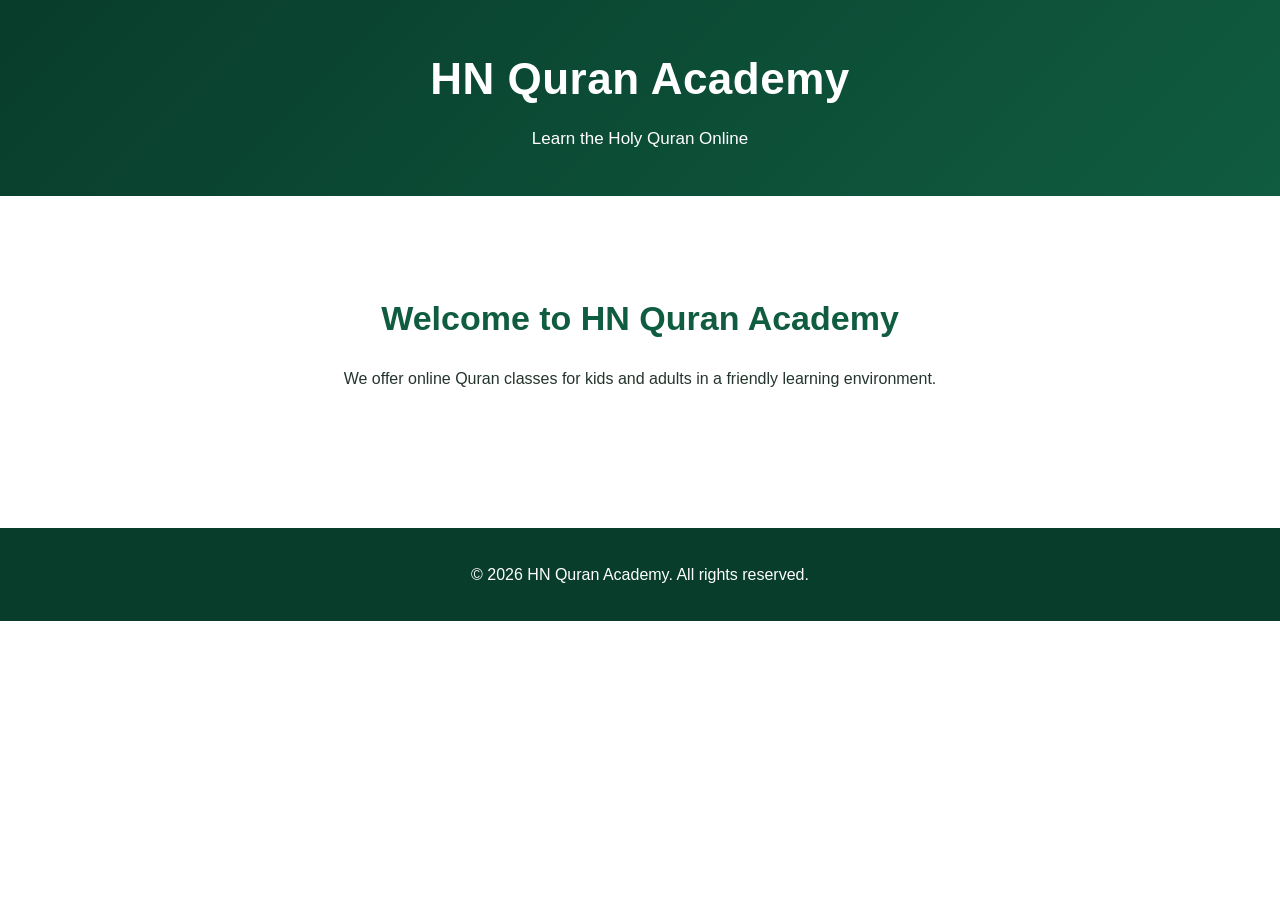
<file: Index.html>
<!DOCTYPE html><html lang="en">
<head>
    <meta charset="UTF-8">
    <meta name="viewport" content="width=device-width, initial-scale=1.0"><title>HN Quran Academy | Online Quran Classes</title>

<meta name="description" content="Learn the Holy Quran online with HN Quran Academy. Online Quran classes for kids and adults.">

<link rel="stylesheet" href="css/style.css">

</head>
<body><header>
    <h1>HN Quran Academy</h1>
    <p>Learn the Holy Quran Online</p>
</header>

<main>
    <section>
        <h2>Welcome to HN Quran Academy</h2>
        <p>
            We offer online Quran classes for kids and adults
            in a friendly learning environment.
        </p>
    </section>
</main>

<footer>
    <p>&copy; 2026 HN Quran Academy. All rights reserved.</p>
</footer>

</body>
</html>
</file>
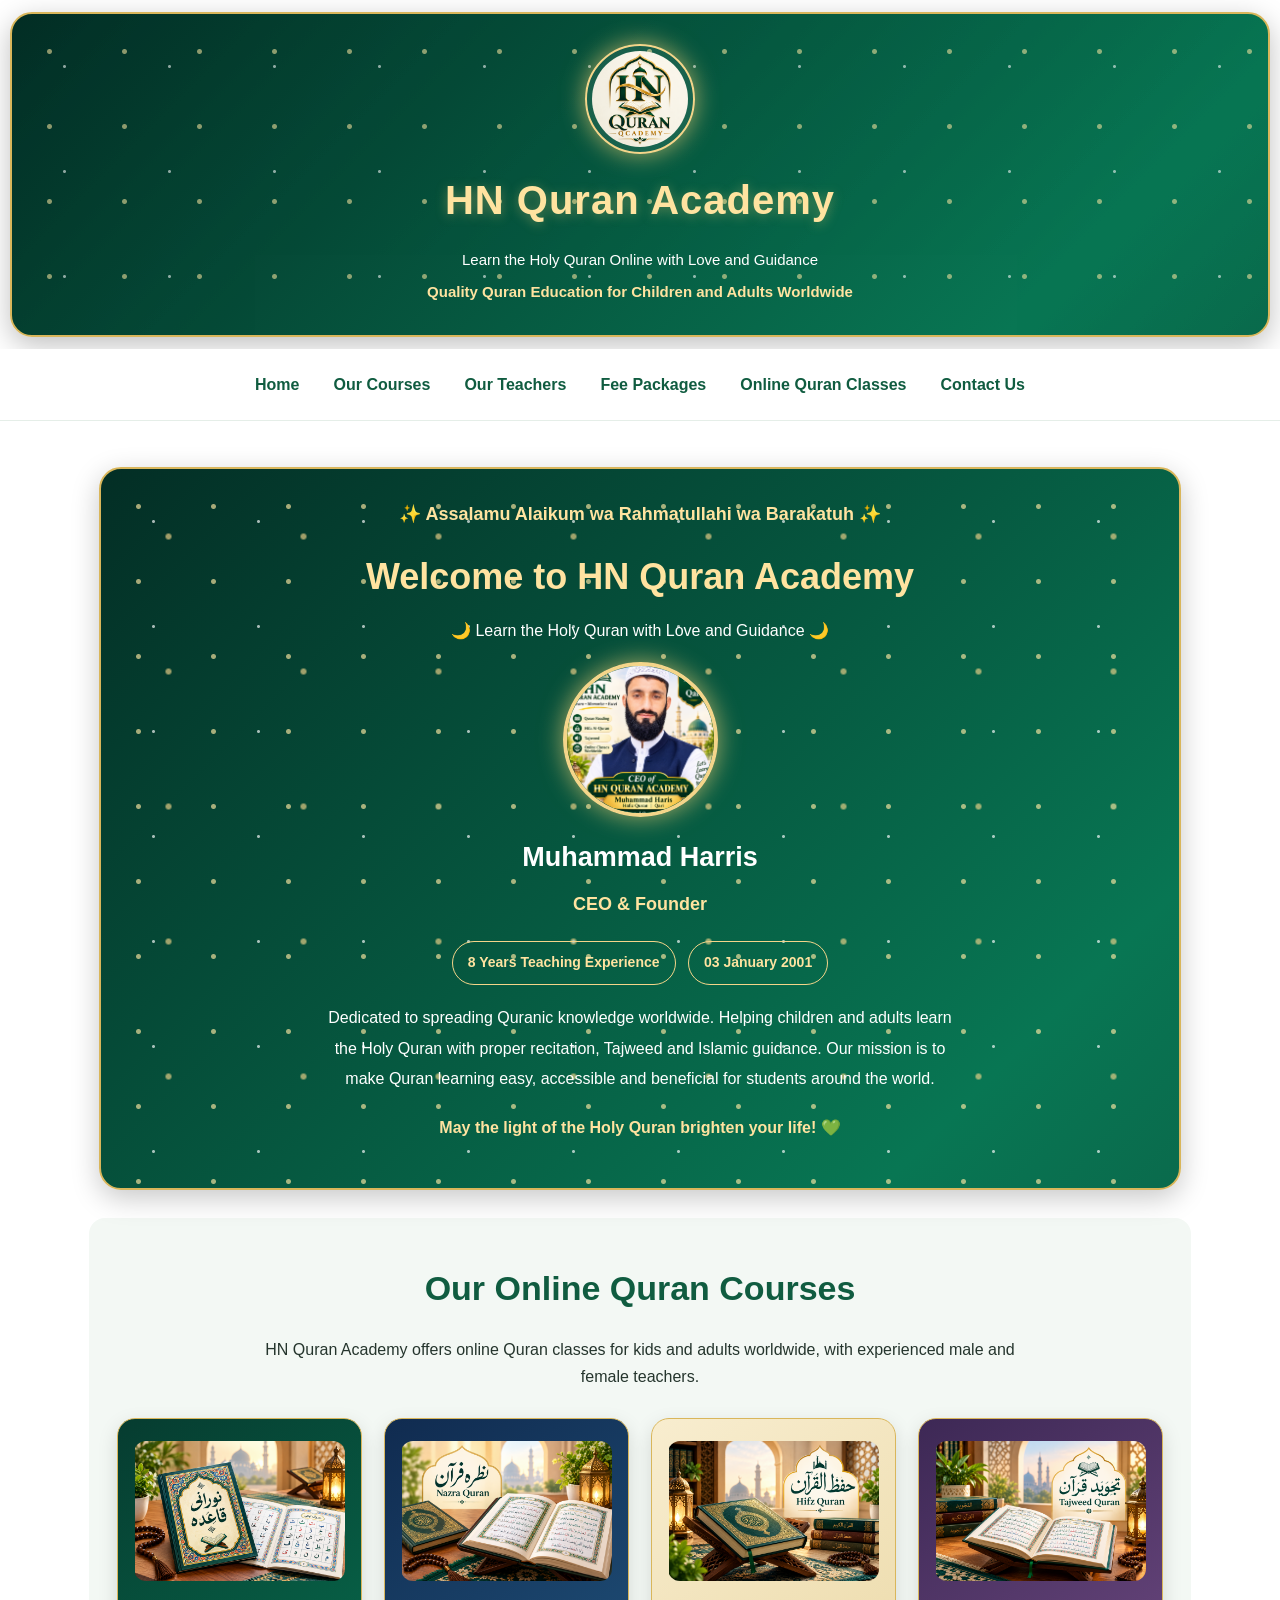
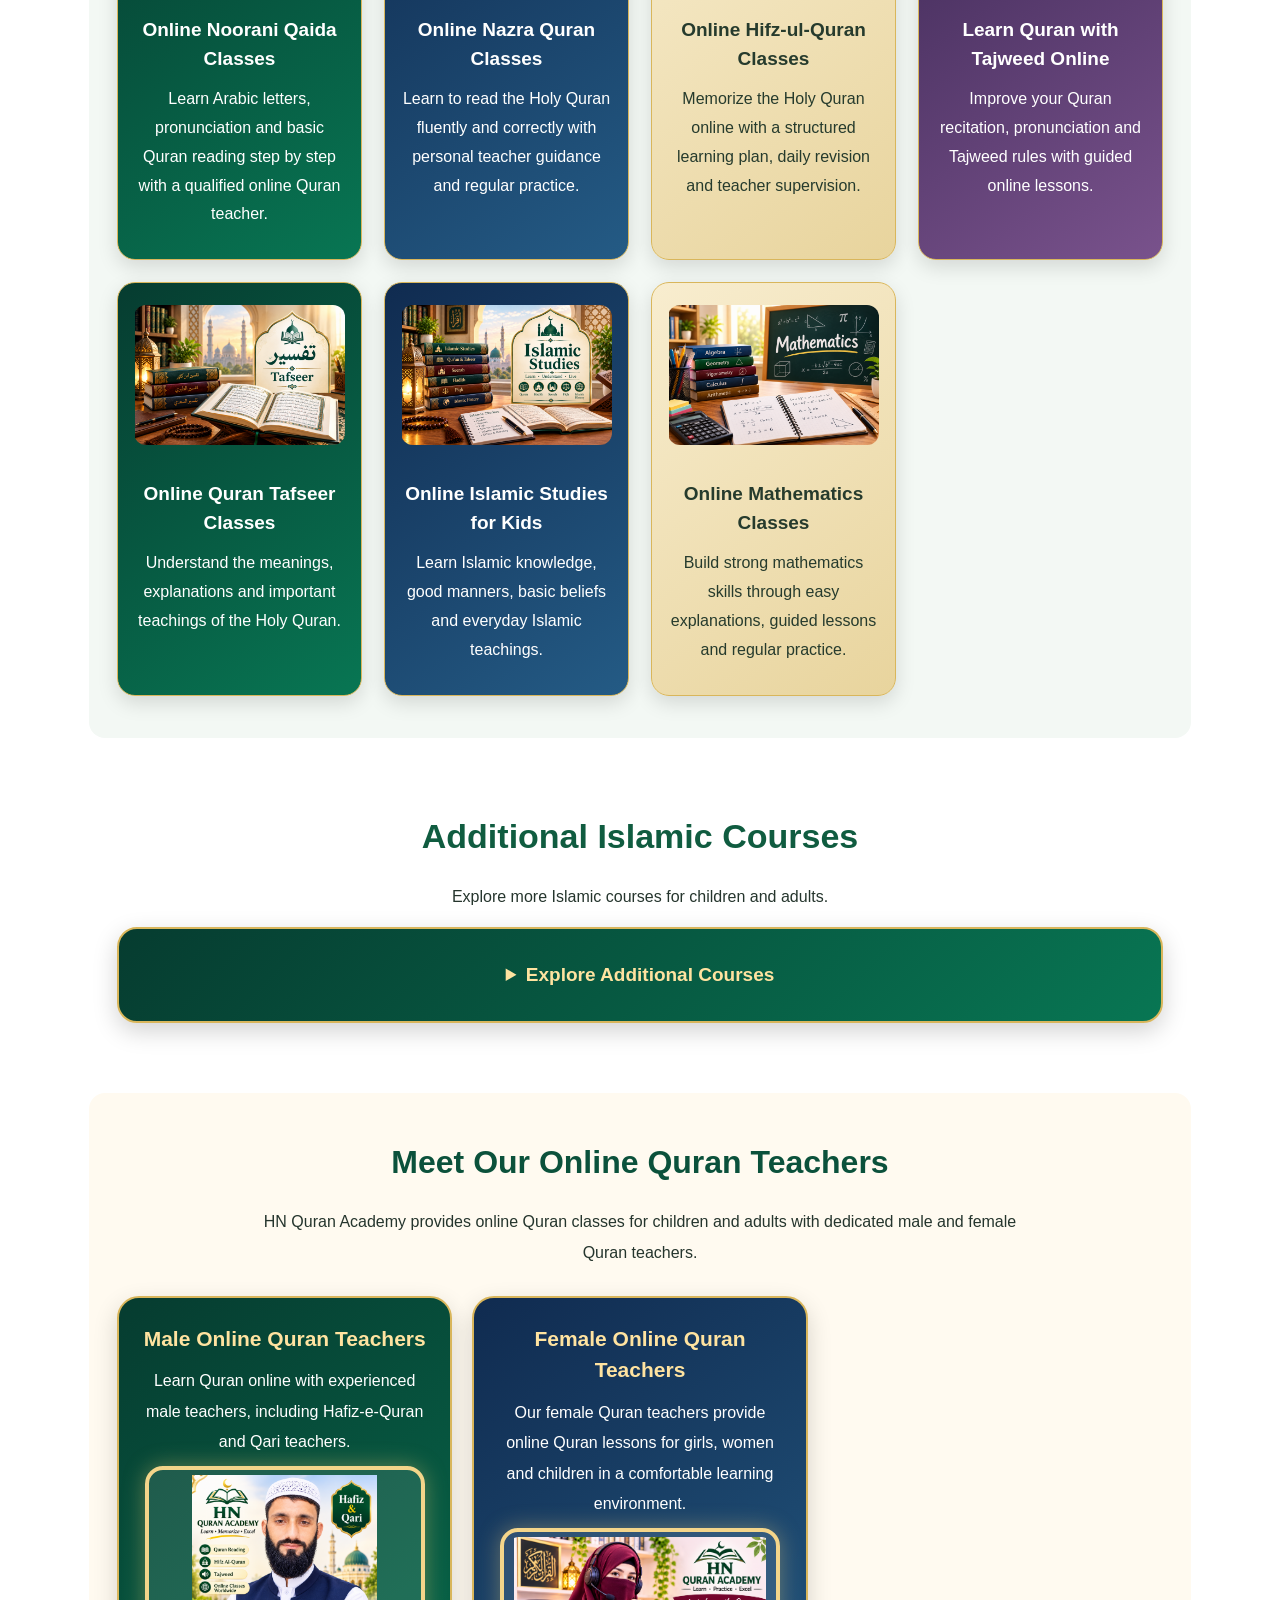
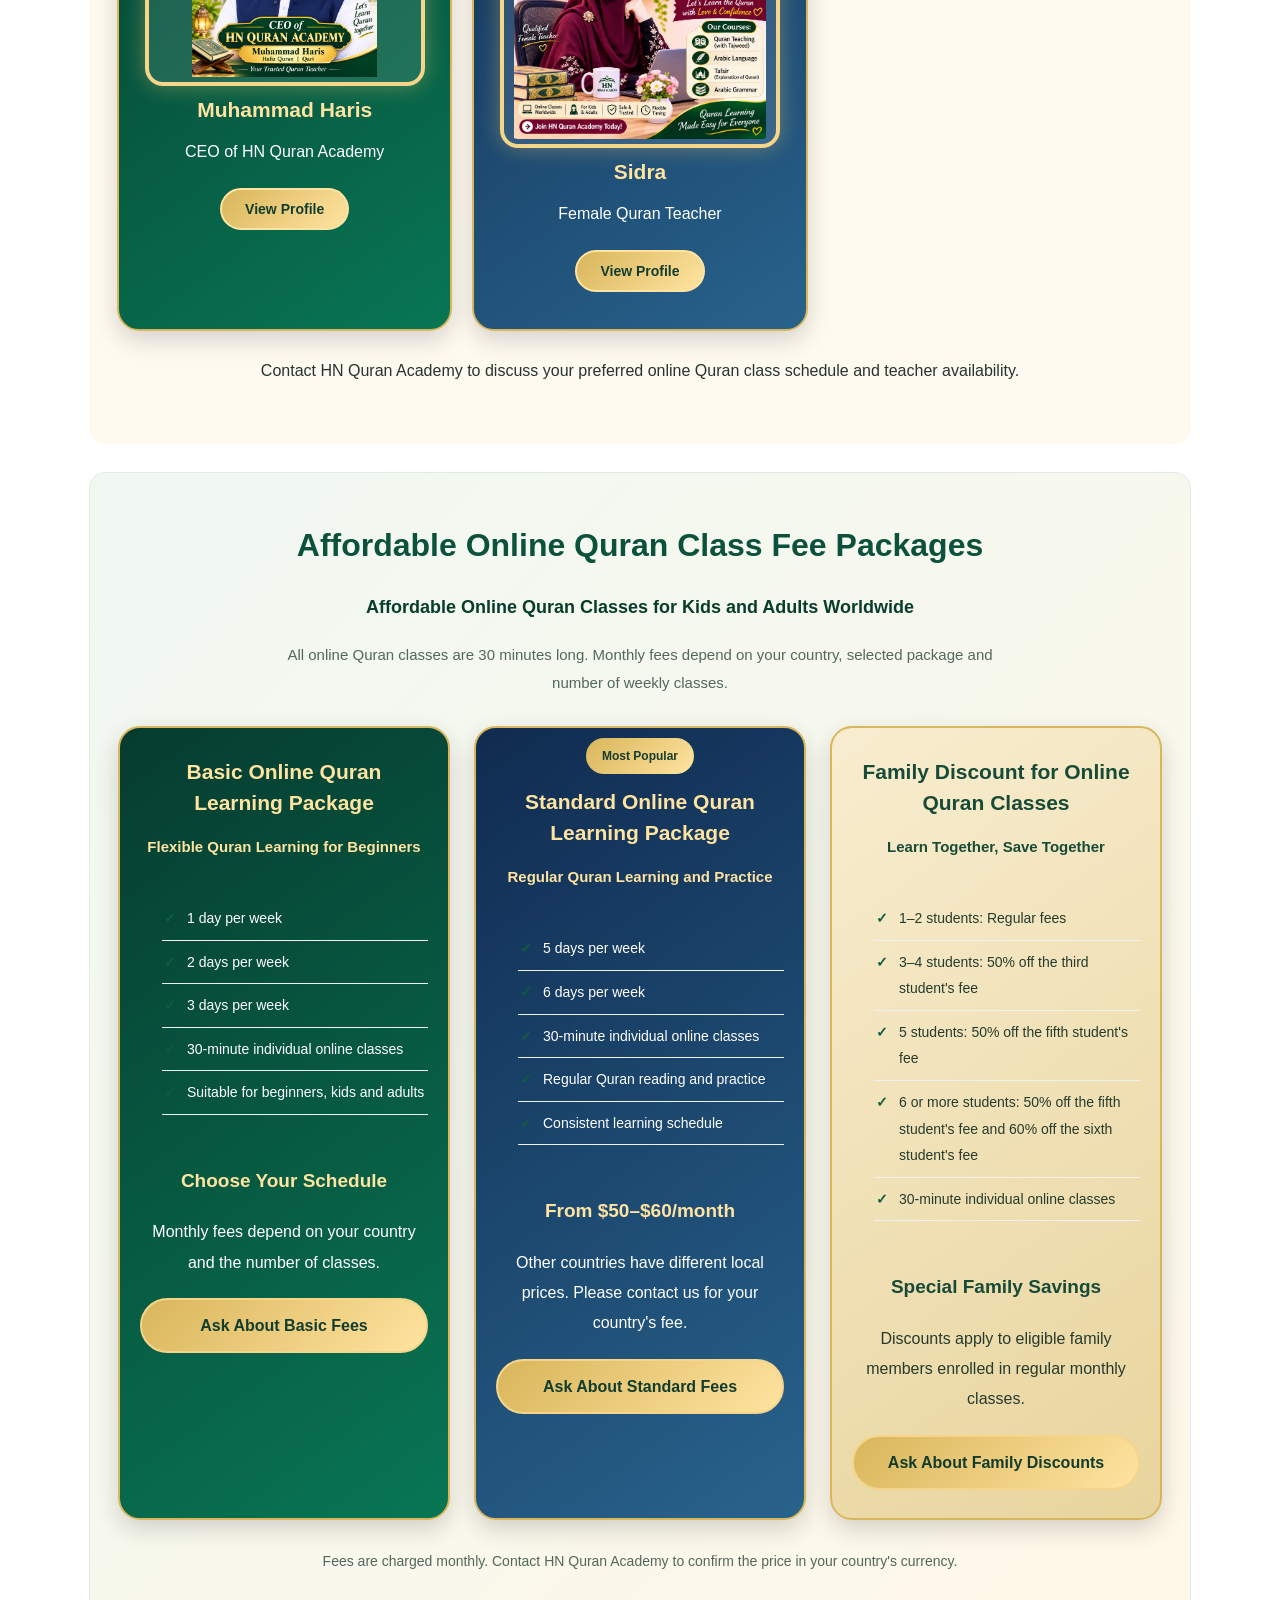
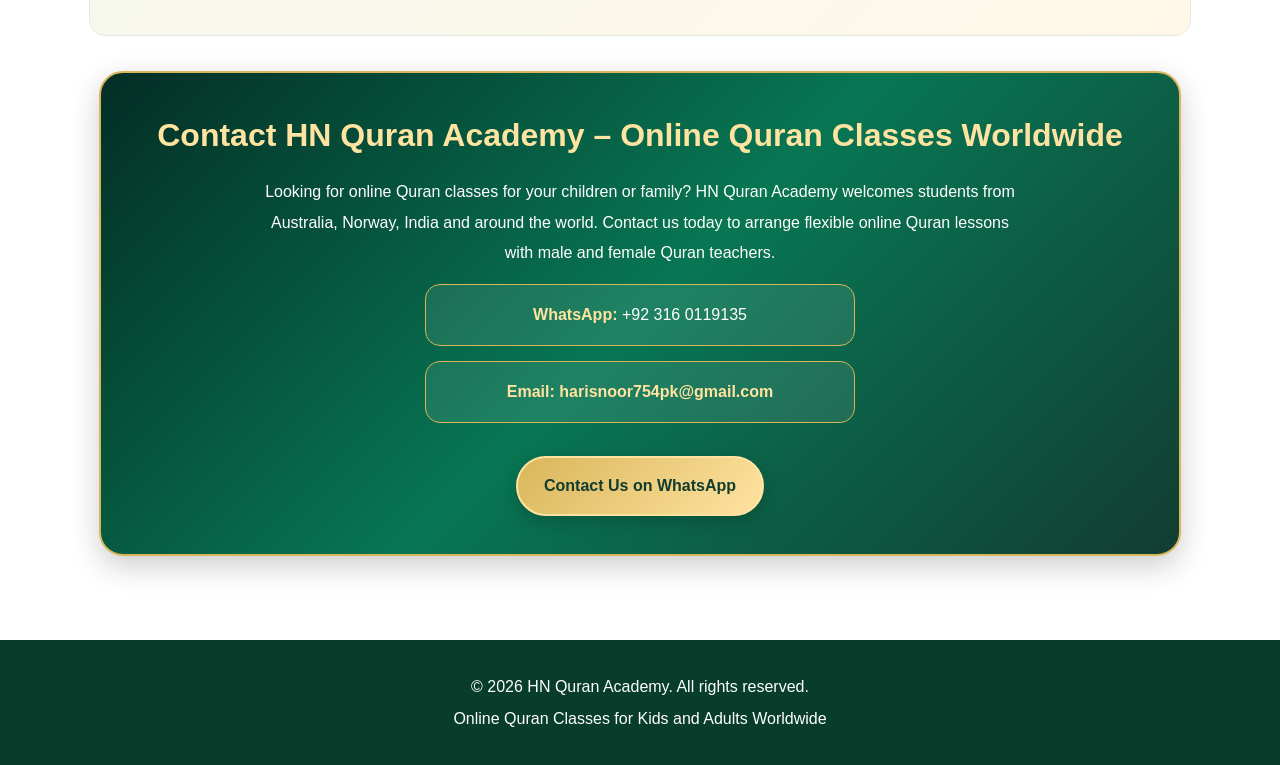
<file: index.html>
<!DOCTYPE html>
<html lang="en">
<head>
    <meta charset="UTF-8">
    <meta name="viewport" content="width=device-width, initial-scale=1.0">

    <title>HN Quran Academy | Online Quran Classes for Kids & Adults</title>

    <meta name="description" content="Learn Quran online with HN Quran Academy. Online Quran classes for kids and adults, including Noorani Qaida, Nazra Quran, Hifz, Tajweed and Islamic Studies. Male and female teachers available worldwide.">

    <meta name="google-site-verification" content="_OnrtNp1QxSju79CUNiL0EZY0joFJqLr0tS63v_QepE" />

    <meta name="theme-color" content="#105c40">
    <meta name="robots" content="index, follow">

    <link rel="canonical" href="https://harisnoor754.github.io/hn-quran-academy/">

    <meta property="og:type" content="website">
    <meta property="og:title" content="HN Quran Academy | Online Quran Classes">
    <meta property="og:description" content="Learn the Holy Quran online with male and female teachers. Classes for children and adults worldwide.">
    <meta property="og:url" content="https://harisnoor754.github.io/hn-quran-academy/">

    <link rel="stylesheet" href="css/style.css">

    <script type="application/ld+json">
    {
      "@context": "https://schema.org",
      "@type": "EducationalOrganization",
      "name": "HN Quran Academy",
      "url": "https://harisnoor754.github.io/hn-quran-academy/",
      "description": "HN Quran Academy provides online Quran classes for kids and adults worldwide, including Noorani Qaida, Quran reading, Hifz, Tajweed and Islamic Studies.",
      "email": "harisnoor754pk@gmail.com",
      "telephone": "+923160119135",
      "areaServed": "Worldwide",
      "availableLanguage": ["English", "Urdu", "Arabic"],
      "contactPoint": {
        "@type": "ContactPoint",
        "telephone": "+923160119135",
        "email": "harisnoor754pk@gmail.com",
        "contactType": "customer service",
        "availableLanguage": ["English", "Urdu", "Arabic"]
      }
    }
    </script>

    <!-- CEO Welcome Banner Styling -->
    <style>
    #hn-ceo-welcome {
        position: relative;
        isolation: isolate;
        overflow: hidden;
        margin: 22px 10px;
        padding: 30px 18px;
        text-align: center;
        color: #fff;
        background: linear-gradient(135deg, #032e25, #087653, #123d32, #064b38);
        background-size: 250% 250%;
        border: 2px solid #d9b65b;
        border-radius: 22px;
        box-shadow: 0 8px 28px rgba(0,0,0,.22);
        animation: hnWelcomeOpen 1.8s ease-out both,
                   hnBackgroundGlow 9s ease infinite;
    }

    @keyframes hnWelcomeOpen {
        from {
            opacity: 0;
            transform: translateY(35px) scale(.97);
        }
        to {
            opacity: 1;
            transform: translateY(0) scale(1);
        }
    }

    @keyframes hnBackgroundGlow {
        0%, 100% { background-position: 0% 50%; }
        50% { background-position: 100% 50%; }
    }

    #hn-ceo-welcome .hn-stars {
        position: absolute;
        inset: 0;
        z-index: -1;
        pointer-events: none;
        background-image:
            radial-gradient(circle, #ffe9a3 2px, transparent 3px),
            radial-gradient(circle, #fff 1px, transparent 2px),
            radial-gradient(circle, #f4d58a 2px, transparent 4px);
        background-size: 75px 75px, 105px 105px, 135px 135px;
        animation: hnSparkle 5s linear infinite;
        opacity: .65;
    }

    @keyframes hnSparkle {
        from { background-position: 0 0, 20px 30px, 50px 10px; }
        to { background-position: 75px 75px, 125px 135px, 185px 145px; }
    }

    #hn-ceo-welcome .hn-content {
        position: relative;
        z-index: 1;
    }

    #hn-ceo-welcome .hn-welcome-title {
        color: #ffe3a0;
        font-size: clamp(24px, 5vw, 36px);
        margin: 10px 0;
    }

    #hn-ceo-welcome .hn-greeting {
        color: #ffe3a0;
        font-size: 18px;
        font-weight: bold;
    }

    #hn-ceo-welcome .hn-ceo-photo {
        display: block;
        width: 155px;
        height: 155px;
        max-width: 65%;
        object-fit: cover;
        border-radius: 50%;
        border: 4px solid #f4d58a;
        box-shadow: 0 0 25px rgba(255,215,120,.65);
        margin: 18px auto;
        animation: hnPhotoGlow 3s ease-in-out infinite;
    }

    @keyframes hnPhotoGlow {
        0%, 100% { box-shadow: 0 0 15px rgba(255,215,120,.45); }
        50% { box-shadow: 0 0 32px rgba(255,215,120,.9); }
    }

    #hn-ceo-welcome .hn-ceo-name {
        color: #fff;
        font-size: 27px;
        margin: 8px 0;
    }

    #hn-ceo-welcome .hn-ceo-text {
        line-height: 1.9;
        max-width: 650px;
        margin: 12px auto;
        font-size: 16px;
    }

    #hn-ceo-welcome .hn-ceo-badge {
        display: inline-block;
        padding: 9px 15px;
        margin: 6px 4px;
        border: 1px solid #f4d58a;
        border-radius: 30px;
        color: #ffe3a0;
        font-weight: bold;
        font-size: 14px;
    }

    #hn-ceo-welcome .hn-ceo-closing {
        color: #ffe3a0;
        font-weight: bold;
        margin-top: 20px;
    }

    @media (max-width: 600px) {
        #hn-ceo-welcome {
            margin: 15px 8px;
            padding: 24px 13px;
        }

        #hn-ceo-welcome .hn-ceo-photo {
            width: 135px;
            height: 135px;
        }

        #hn-ceo-welcome .hn-ceo-text {
            font-size: 15px;
        }
    }

    @media (prefers-reduced-motion: reduce) {
        #hn-ceo-welcome,
        #hn-ceo-welcome .hn-stars,
        #hn-ceo-welcome .hn-ceo-photo {
            animation: none;
        }
    }
    </style>
</head>

<body>


<header class="main-header">

    <img src="logo/file_0000000088688211a267f4bf818e15f0.png"
         alt="HN Quran Academy Logo"
         class="academy-logo">

    <h1>HN Quran Academy</h1>

    <p>Learn the Holy Quran Online with Love and Guidance</p>

    <p class="header-tagline">
        Quality Quran Education for Children and Adults Worldwide
    </p>

</header>


<nav class="navbar">
    <a href="#home">Home</a>
    <a href="#courses">Our Courses</a>
    <a href="#teachers">Our Teachers</a>
    <a href="#fees">Fee Packages</a>
    <a href="online-quran-classes.html">Online Quran Classes</a>
    <a href="#contact">Contact Us</a>
</nav>

<main>

    <!-- NEW CEO WELCOME BANNER -->
    <section id="hn-ceo-welcome">
        <div class="hn-stars"></div>

        <div class="hn-content">

            <p class="hn-greeting">
                ✨ Assalamu Alaikum wa Rahmatullahi wa Barakatuh ✨
            </p>

            <h2 class="hn-welcome-title">
                Welcome to HN Quran Academy
            </h2>

            <p>
                🌙 Learn the Holy Quran with Love and Guidance 🌙
            </p>

            <img
                class="hn-ceo-photo"
                src="https://harisnoor754.github.io/hn-quran-academy/teacher/file_0000000028e0821188f1ac731dc628ce.png"
                alt="Muhammad Harris, CEO and Founder of HN Quran Academy">

            <h2 class="hn-ceo-name">Muhammad Harris</h2>

            <p class="hn-greeting">CEO &amp; Founder</p>

            <div class="hn-ceo-badge">
                8 Years Teaching Experience
            </div>

            <div class="hn-ceo-badge">
                03 January 2001
            </div>

            <p class="hn-ceo-text">
                Dedicated to spreading Quranic knowledge worldwide.
                Helping children and adults learn the Holy Quran
                with proper recitation, Tajweed and Islamic guidance.
                Our mission is to make Quran learning easy,
                accessible and beneficial for students around the world.
            </p>

            <p class="hn-ceo-closing">
                May the light of the Holy Quran brighten your life! 💚
            </p>

        </div>
    </section>

    <section id="courses">

        <h2>Our Online Quran Courses</h2>

        <p>
            HN Quran Academy offers online Quran classes for kids and adults worldwide,
            with experienced male and female teachers.
        </p>

        <div class="cards">

            <article class="card">
                <img src="courses/file_0000000003a48211a4d5b32f9d7948c9.png"
                     alt="Online Noorani Qaida classes for kids and beginners"
                     loading="lazy"
                     style="width: 100%; max-width: 240px; height: 140px; object-fit: contain; margin-bottom: 15px;">
                <h3>Online Noorani Qaida Classes</h3>
                <p>Learn Arabic letters, pronunciation and basic Quran reading step by step with a qualified online Quran teacher.</p>
            </article>

            <article class="card">
                <img src="courses/file_00000000b56c8211acd3c8a74585ad43.png"
                     alt="Online Nazra Quran reading classes"
                     loading="lazy"
                     style="width: 100%; max-width: 240px; height: 140px; object-fit: contain; margin-bottom: 15px;">
                <h3>Online Nazra Quran Classes</h3>
                <p>Learn to read the Holy Quran fluently and correctly with personal teacher guidance and regular practice.</p>
            </article>

            <article class="card">
                <img src="courses/file_000000004de48211affcffde9eae4896.png"
                     alt="Online Hifz Quran memorization classes"
                     loading="lazy"
                     style="width: 100%; max-width: 240px; height: 140px; object-fit: contain; margin-bottom: 15px;">
                <h3>Online Hifz-ul-Quran Classes</h3>
                <p>Memorize the Holy Quran online with a structured learning plan, daily revision and teacher supervision.</p>
            </article>

            <article class="card">
                <img src="courses/file_000000006e4c8211acc7b0a148c07b70.png"
                     alt="Learn Quran with Tajweed online"
                     loading="lazy"
                     style="width: 100%; max-width: 240px; height: 140px; object-fit: contain; margin-bottom: 15px;">
                <h3>Learn Quran with Tajweed Online</h3>
                <p>Improve your Quran recitation, pronunciation and Tajweed rules with guided online lessons.</p>
            </article>

            <article class="card">
                <img src="courses/file_000000000c348211924e438171020ced.png"
                     alt="Online Quran Tafseer classes"
                     loading="lazy"
                     style="width: 100%; max-width: 240px; height: 140px; object-fit: contain; margin-bottom: 15px;">
                <h3>Online Quran Tafseer Classes</h3>
                <p>Understand the meanings, explanations and important teachings of the Holy Quran.</p>
            </article>

            <article class="card">
                <img src="courses/file_0000000047dc82119f52e42cf7f643f8.png"
                     alt="Online Islamic Studies classes for children"
                     loading="lazy"
                     style="width: 100%; max-width: 240px; height: 140px; object-fit: contain; margin-bottom: 15px;">
                <h3>Online Islamic Studies for Kids</h3>
                <p>Learn Islamic knowledge, good manners, basic beliefs and everyday Islamic teachings.</p>
            </article>

            <article class="card">
                <img src="courses/file_000000009b5082119f5b31a20724fb58.png"
                     alt="Online Mathematics classes for children"
                     loading="lazy"
                     style="width: 100%; max-width: 240px; height: 140px; object-fit: contain; margin-bottom: 15px;">
                <h3>Online Mathematics Classes</h3>
                <p>Build strong mathematics skills through easy explanations, guided lessons and regular practice.</p>
            </article>

        </div>
    </section>

    <section id="additional-courses">

        <h2>Additional Islamic Courses</h2>

        <p>Explore more Islamic courses for children and adults.</p>

        <details class="card">
            <summary>Explore Additional Courses</summary>

            <div class="cards">

                <article class="card">
                    <img src="images/file_00000000e2848211b0567284b3b1a3cc.png"
                         alt="Learn the Six Kalimas online"
                         loading="lazy">
                    <h3>Six Kalimas</h3>
                    <p>Learn the six Kalimas with their meanings.</p>
                </article>

                <article class="card">
                    <img src="images/file_000000004480821193bcc024d6de9bf7.png"
                         alt="Learn Daily Masnoon Duas online"
                         loading="lazy">
                    <h3>Daily Masnoon Duas</h3>
                    <p>Learn everyday supplications for different occasions.</p>
                </article>

                <article class="card">
                    <img src="images/file_00000000a3cc8211b80cb2e62dfa4f66.png"
                         alt="Learn selected Hadiths online"
                         loading="lazy">
                    <h3>Hadith Studies</h3>
                    <p>Learn selected Hadiths and their lessons.</p>
                </article>

                <article class="card">
                    <img src="images/file_00000000ef248211bc9dda8a4655127c.png"
                         alt="Learn how to perform Namaz Salah"
                         loading="lazy">
                    <h3>Namaz (Salah)</h3>
                    <p>Learn how to perform Salah correctly.</p>
                </article>

            </div>
        </details>
    </section>

    <section id="teachers">

        <h2>Meet Our Online Quran Teachers</h2>

        <p>
            HN Quran Academy provides online Quran classes for children and adults
            with dedicated male and female Quran teachers.
        </p>

        <div class="cards">

            <article class="card">

                <h3>Male Online Quran Teachers</h3>

                <p>
                    Learn Quran online with experienced male teachers,
                    including Hafiz-e-Quran and Qari teachers.
                </p>

                <div style="text-align: center;">

                    <img id="teacher-slide"
                         src="teacher/file_0000000028e0821188f1ac731dc628ce.png"
                         alt="Muhammad Haris, CEO and male Quran teacher at HN Quran Academy"
                         loading="lazy"
                         style="width: 100%; max-width: 280px; height: 220px; object-fit: contain; border-radius: 10px;">

                    <h3 id="teacher-name">Muhammad Haris</h3>

                    <p id="teacher-role">CEO of HN Quran Academy</p>

                    <button type="button" onclick="showTeacherProfile()">
                        View Profile
                    </button>

                </div>

                <div id="teacher-profile"
                     style="display: none; margin-top: 20px; text-align: left;">

                    <h3 id="profile-name"></h3>
                    <p id="profile-age"></p>
                    <p id="profile-experience"></p>
                    <p id="profile-qualification"></p>
                    <p id="profile-bio"></p>

                    <button type="button" onclick="closeTeacherProfile()">
                        Close Profile
                    </button>

                </div>
            </article>

            <article class="card">

                <h3>Female Online Quran Teachers</h3>

                <p>
                    Our female Quran teachers provide online Quran lessons
                    for girls, women and children in a comfortable learning environment.
                </p>

                <div style="text-align: center;">

                    <img id="female-teacher-slide"
                         src="teacher/file_000000000450821184c5624f0d2456af.png"
                         alt="Sidra, female Quran teacher at HN Quran Academy"
                         loading="lazy"
                         style="width: 100%; max-width: 280px; height: 220px; object-fit: contain; border-radius: 10px;">

                    <h3 id="female-teacher-name">Sidra</h3>

                    <p id="female-teacher-role">Female Quran Teacher</p>

                    <button type="button" onclick="showFemaleTeacherProfile()">
                        View Profile
                    </button>

                </div>

                <div id="female-teacher-profile"
                     style="display: none; margin-top: 20px; text-align: left;">

                    <h3 id="female-profile-name"></h3>
                    <p id="female-profile-age"></p>
                    <p id="female-profile-experience"></p>
                    <p id="female-profile-qualification"></p>
                    <p id="female-profile-subjects"></p>
                    <p id="female-profile-bio"></p>

                    <button type="button" onclick="closeFemaleTeacherProfile()">
                        Close Profile
                    </button>

                </div>
            </article>

        </div>

        <p class="note">
            Contact HN Quran Academy to discuss your preferred online Quran class
            schedule and teacher availability.
        </p>
    </section>

    <script>
    // MALE TEACHERS

    const teachers = [

        {
            name: "Muhammad Haris",
            role: "CEO of HN Quran Academy",
            image: "teacher/file_0000000028e0821188f1ac731dc628ce.png",
            age: "25 years",
            experience: "8 years",
            qualification: "Hafiz-e-Quran and Qari",
            bio: "Muhammad Haris is the CEO of HN Quran Academy. He has eight years of teaching experience and focuses on correct Quran recitation and Tajweed."
        },

        {
            name: "Muhammad Sohaib",
            role: "Quran Teacher",
            image: "teacher/file_000000002f148211af222a7a3b719456.png",
            age: "22 years",
            experience: "5 years",
            qualification: "Hafiz-e-Quran",
            bio: "Muhammad Sohaib is a dedicated Quran teacher with five years of teaching experience. He helps students learn and recite the Holy Quran through regular practice."
        },

        {
            name: "Anis Muhammad",
            role: "Hafiz-e-Quran",
            image: "teacher/file_0000000089c48211b0d75ff69726aa6e.png",
            age: "22 years",
            experience: "4 years",
            qualification: "Hafiz-e-Quran",
            bio: "Anis Muhammad is a dedicated Quran teacher with four years of teaching experience. He helps students learn and recite the Holy Quran with care and attention."
        },

        {
            name: "Hafiz Awais",
            role: "Alim and Hafiz-e-Quran",
            image: "teacher/file_00000000ac24821198946d25d5151a38.png",
            age: "21 years",
            experience: "3 years",
            qualification: "Alim and Hafiz-e-Quran",
            bio: "Hafiz Awais is an Alim and Hafiz-e-Quran with three years of teaching experience. He helps students learn the Holy Quran and understand Islamic teachings."
        }

    ];

    let currentTeacher = 0;

    function updateTeacherSlide() {

        const teacher = teachers[currentTeacher];

        document.getElementById("teacher-slide").src = teacher.image;
        document.getElementById("teacher-slide").alt =
            teacher.name + ", " + teacher.qualification +
            ", Online Quran Teacher at HN Quran Academy";

        document.getElementById("teacher-name").textContent = teacher.name;
        document.getElementById("teacher-role").textContent = teacher.role;

        document.getElementById("teacher-profile").style.display = "none";
                const maleElements = [
            document.getElementById("teacher-slide"),
            document.getElementById("teacher-name"),
            document.getElementById("teacher-role")
        ];

        maleElements.forEach(function(element) {
            element.classList.remove("hn-teacher-animate");
            void element.offsetWidth;
            element.classList.add("hn-teacher-animate");
        });
    }

    function showTeacherProfile() {

        const teacher = teachers[currentTeacher];

        document.getElementById("profile-name").textContent = teacher.name;
        document.getElementById("profile-age").textContent = "Age: " + teacher.age;
        document.getElementById("profile-experience").textContent =
            "Teaching Experience: " + teacher.experience;
        document.getElementById("profile-qualification").textContent =
            "Qualification: " + teacher.qualification;
        document.getElementById("profile-bio").textContent = teacher.bio;

        document.getElementById("teacher-profile").style.display = "block";
    }

    function closeTeacherProfile() {
        document.getElementById("teacher-profile").style.display = "none";
                const femaleElements = [
            document.getElementById("female-teacher-slide"),
            document.getElementById("female-teacher-name"),
            document.getElementById("female-teacher-role")
        ];

        femaleElements.forEach(function(element) {
            element.classList.remove("hn-teacher-animate");
            void element.offsetWidth;
            element.classList.add("hn-teacher-animate");
        });
    }


    // FEMALE TEACHERS

    const femaleTeachers = [

        {
            name: "Sidra",
            role: "Female Quran Teacher",
            image: "teacher/file_000000000450821184c5624f0d2456af.png",
            age: "27 years",
            experience: "7 years",
            qualification: "Hafiz-e-Quran",
            subjects: "Quran Teaching",
            bio: "Sidra is a dedicated Quran teacher with seven years of teaching experience. She helps students learn and recite the Holy Quran with care and attention."
        },

        {
            name: "Sumayya",
            role: "Female Quran Teacher",
            image: "teacher/file_00000000a074821194f8702bd9f9af15.png",
            age: "24 years",
            experience: "5 years",
            qualification: "Hafiz-e-Quran",
            subjects: "Quran Teaching",
            bio: "Sumayya is a dedicated Quran teacher with five years of teaching experience. She helps students improve their Quran recitation through regular practice."
        },

        {
            name: "Habiba",
            role: "Arabic Language, Tafsir & Arabic Grammar Teacher",
            image: "teacher/file_00000000df60821191739dde160031bc.png",
            age: "28 years",
            experience: "7 years",
            qualification: "Alima",
            subjects: "Arabic Language, Tafsir and Arabic Grammar",
            bio: "Habiba is an experienced teacher with seven years of teaching experience. She teaches Arabic Language, Tafsir and Arabic Grammar to help students improve their Arabic knowledge and understanding of the Quran."
        },

        {
            name: "Noor",
            role: "Manager of HN Quran Academy",
            image: "teacher/file_00000000546882119c3a89ab2fd983fe.png",
            age: "24 years",
            experience: "6 years",
            qualification: "Mufassir-ul-Quran and B.S. Economics",
            subjects: "Tafsir and Mathematics",
            bio: "Noor is the Manager of HN Quran Academy. She has six years of teaching experience and qualifications in Quranic Tafsir and Economics. She teaches Tafsir and Mathematics."
        }

    ];

    let currentFemaleTeacher = 0;

    function updateFemaleTeacherSlide() {

        const teacher = femaleTeachers[currentFemaleTeacher];

        document.getElementById("female-teacher-slide").src = teacher.image;
        document.getElementById("female-teacher-slide").alt =
            teacher.name + ", " + teacher.qualification +
            ", Female Online Quran Teacher at HN Quran Academy";

        document.getElementById("female-teacher-name").textContent = teacher.name;
        document.getElementById("female-teacher-role").textContent = teacher.role;

        document.getElementById("female-teacher-profile").style.display = "none";
    }

    function showFemaleTeacherProfile() {

        const teacher = femaleTeachers[currentFemaleTeacher];

        document.getElementById("female-profile-name").textContent = teacher.name;
        document.getElementById("female-profile-age").textContent =
            "Age: " + teacher.age;
        document.getElementById("female-profile-experience").textContent =
            "Teaching Experience: " + teacher.experience;
        document.getElementById("female-profile-qualification").textContent =
            "Qualification: " + teacher.qualification;
        document.getElementById("female-profile-subjects").textContent =
            "Subjects: " + teacher.subjects;
        document.getElementById("female-profile-bio").textContent = teacher.bio;

        document.getElementById("female-teacher-profile").style.display = "block";
    }

    function closeFemaleTeacherProfile() {
        document.getElementById("female-teacher-profile").style.display = "none";
    }


    // AUTOMATIC TEACHER SLIDERS

    setInterval(function () {
        currentTeacher = (currentTeacher + 1) % teachers.length;
        updateTeacherSlide();
    }, 5000);

    setInterval(function () {
        currentFemaleTeacher =
            (currentFemaleTeacher + 1) % femaleTeachers.length;
        updateFemaleTeacherSlide();
    }, 5000);

    </script>

    <section id="fees" class="fees-section">

        <h2>Affordable Online Quran Class Fee Packages</h2>

        <p class="fees-intro">
            Affordable Online Quran Classes for Kids and Adults Worldwide
        </p>

        <p class="fees-duration">
            All online Quran classes are 30 minutes long.
            Monthly fees depend on your country, selected package
            and number of weekly classes.
        </p>

        <div class="cards">

            <article class="card fee-card">

                <h3>Basic Online Quran Learning Package</h3>

                <p class="fee-subtitle">
                    Flexible Quran Learning for Beginners
                </p>

                <ul>
                    <li>1 day per week</li>
                    <li>2 days per week</li>
                    <li>3 days per week</li>
                    <li>30-minute individual online classes</li>
                    <li>Suitable for beginners, kids and adults</li>
                </ul>

                <p class="fee-price">Choose Your Schedule</p>

                <p>
                    Monthly fees depend on your country
                    and the number of classes.
                </p>

                <a href="fees.html#basic" class="fee-button">
                    Ask About Basic Fees
                </a>

            </article>

            <article class="card fee-card popular-package">

                <span class="popular-badge">Most Popular</span>

                <h3>Standard Online Quran Learning Package</h3>

                <p class="fee-subtitle">
                    Regular Quran Learning and Practice
                </p>

                <ul>
                    <li>5 days per week</li>
                    <li>6 days per week</li>
                    <li>30-minute individual online classes</li>
                    <li>Regular Quran reading and practice</li>
                    <li>Consistent learning schedule</li>
                </ul>

                <p class="fee-price">From $50–$60/month</p>

                <p>
                    Other countries have different local prices.
                    Please contact us for your country's fee.
                </p>

                <a href="fees.html#standard" class="fee-button">
                    Ask About Standard Fees
                </a>

            </article>

            <article class="card fee-card family-package">

                <h3>Family Discount for Online Quran Classes</h3>

                <p class="fee-subtitle">
                    Learn Together, Save Together
                </p>

                <ul>
                    <li>1–2 students: Regular fees</li>
                    <li>3–4 students: 50% off the third student's fee</li>
                    <li>5 students: 50% off the fifth student's fee</li>
                    <li>6 or more students: 50% off the fifth student's fee and 60% off the sixth student's fee</li>
                    <li>30-minute individual online classes</li>
                </ul>

                <p class="fee-price">Special Family Savings</p>

                <p>
                    Discounts apply to eligible family members
                    enrolled in regular monthly classes.
                </p>

                <a href="fees.html#family" class="fee-button">
                    Ask About Family Discounts
                </a>

            </article>

        </div>

        <p class="fees-note">
            Fees are charged monthly. Contact HN Quran Academy
            to confirm the price in your country's currency.
        </p>

    </section>

    <section id="contact">

        <h2>Contact HN Quran Academy – Online Quran Classes Worldwide</h2>

        <p>
            Looking for online Quran classes for your children or family?
            HN Quran Academy welcomes students from Australia, Norway,
            India and around the world.
            Contact us today to arrange flexible online Quran lessons
            with male and female Quran teachers.
        </p>

        <p class="contact-detail">
            <strong>WhatsApp:</strong> +92 316 0119135
        </p>

        <p class="contact-detail">
            <strong>Email:</strong>
            <a href="mailto:harisnoor754pk@gmail.com">
                harisnoor754pk@gmail.com
            </a>
        </p>

        <a class="button"
           href="https://wa.me/923160119135"
           target="_blank"
           rel="noopener">
            Contact Us on WhatsApp
        </a>

    </section>

</main>

<footer>
    <p>&copy; 2026 HN Quran Academy. All rights reserved.</p>
    <p>Online Quran Classes for Kids and Adults Worldwide</p>
</footer>

</body>
</html>
</file>
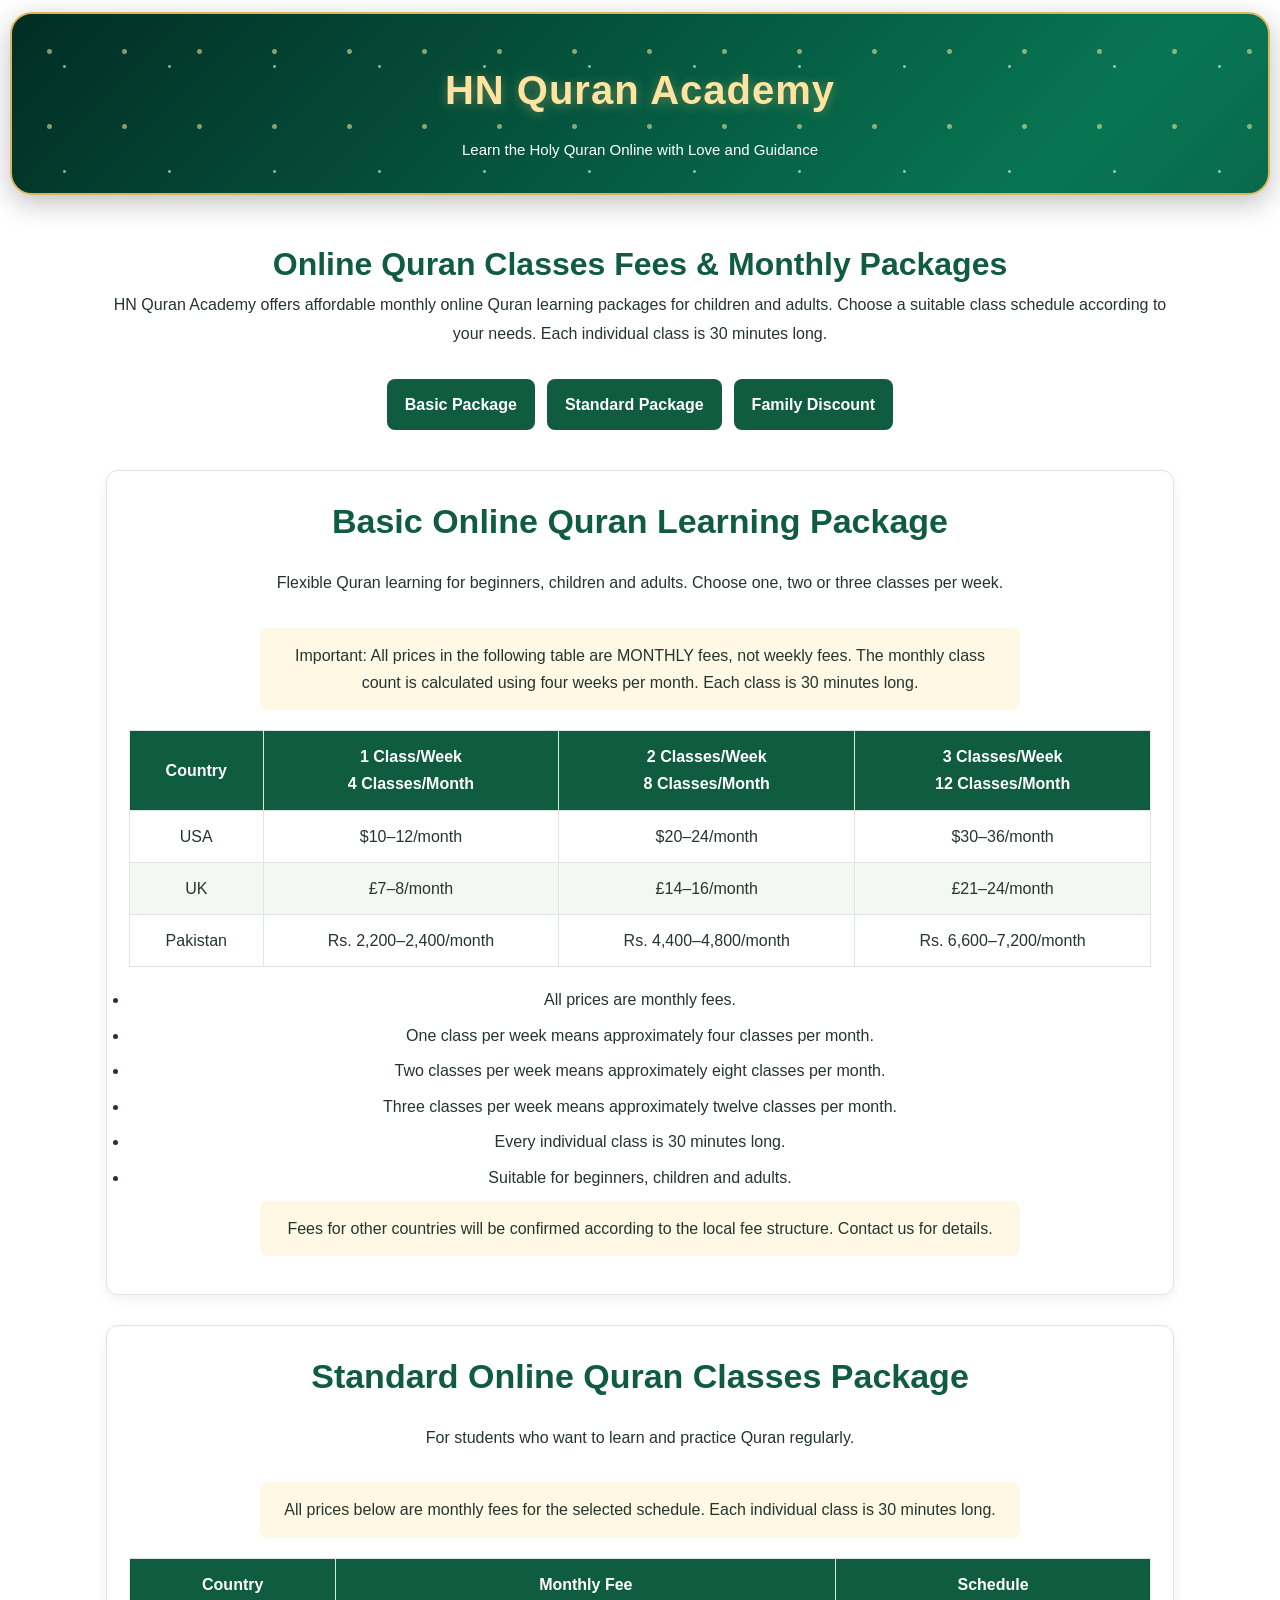
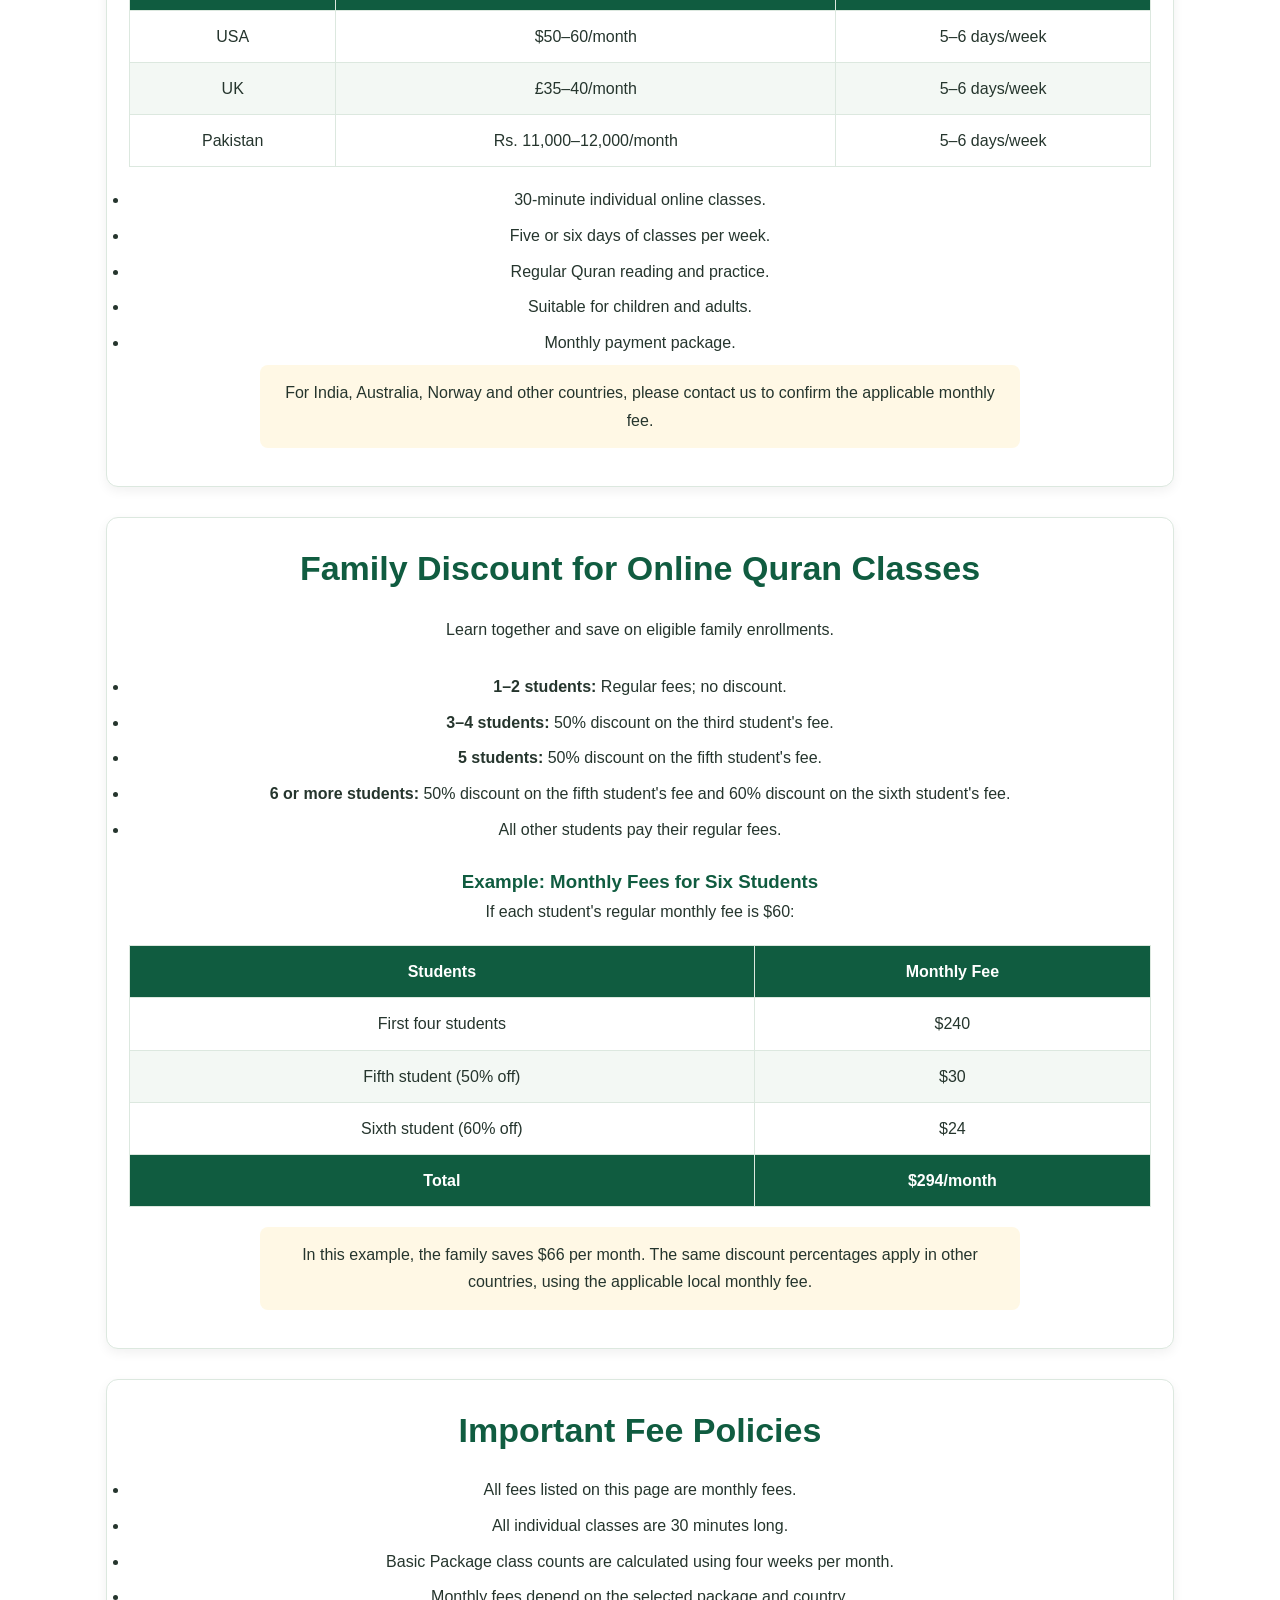
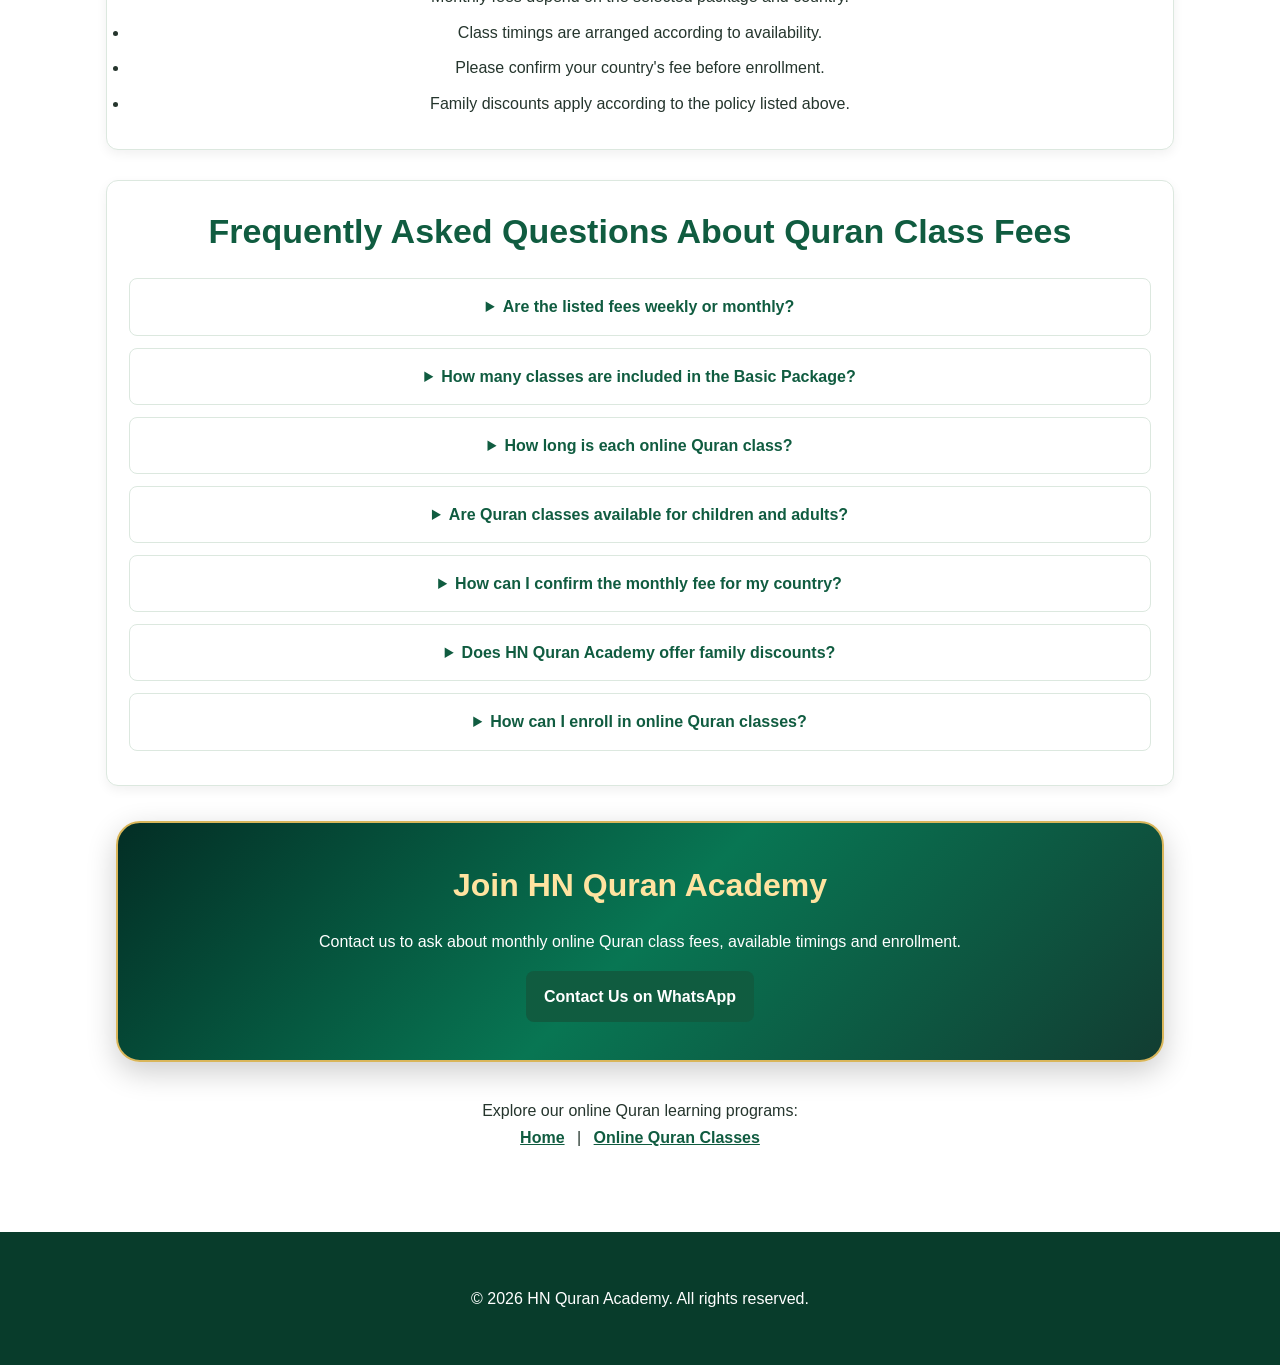
<file: fees.html>
<!DOCTYPE html>
<html lang="en">
<head>
    <meta charset="UTF-8">
    <meta name="viewport" content="width=device-width, initial-scale=1.0">

    <title>Online Quran Classes Fees & Monthly Packages | HN Quran Academy</title>

    <meta name="description" content="Explore monthly online Quran class fees at HN Quran Academy. Affordable Quran learning packages for kids and adults in the USA, UK, Pakistan and worldwide. Family discounts available.">

    <meta name="robots" content="index, follow">

    <link rel="canonical" href="https://harisnoor754.github.io/hn-quran-academy/fees.html">

    <meta name="theme-color" content="#105c40">

    <meta property="og:type" content="website">
    <meta property="og:title" content="Online Quran Classes Monthly Fees | HN Quran Academy">
    <meta property="og:description" content="View monthly Quran class fees, learning packages and family discounts at HN Quran Academy.">
    <meta property="og:url" content="https://harisnoor754.github.io/hn-quran-academy/fees.html">

    <link rel="stylesheet" href="css/style.css">

    <script type="application/ld+json">
    {
      "@context": "https://schema.org",
      "@type": "WebPage",
      "name": "Online Quran Classes Fees and Monthly Packages",
      "url": "https://harisnoor754.github.io/hn-quran-academy/fees.html",
      "description": "Monthly online Quran class fees, learning packages and family discounts for children and adults.",
      "isPartOf": {
        "@type": "WebSite",
        "name": "HN Quran Academy",
        "url": "https://harisnoor754.github.io/hn-quran-academy/"
      },
      "about": {
        "@type": "EducationalOrganization",
        "name": "HN Quran Academy",
        "url": "https://harisnoor754.github.io/hn-quran-academy/"
      }
    }
    </script>

    <style>
        .fees-page {
            max-width: 1100px;
            margin: auto;
            padding: 30px 16px;
        }

        .fees-page h1,
        .fees-page h2 {
            text-align: center;
            color: #105c40;
        }

        .fees-page .intro {
            text-align: center;
            line-height: 1.8;
            margin-bottom: 30px;
        }

        .fee-navigation {
            display: flex;
            flex-wrap: wrap;
            justify-content: center;
            gap: 12px;
            margin: 25px 0 40px;
        }

        .fee-navigation a,
        .contact-button {
            display: inline-block;
            background: #105c40;
            color: #ffffff !important;
            text-decoration: none;
            padding: 12px 18px;
            border-radius: 8px;
            font-weight: bold;
        }

        .fee-detail {
            background: #ffffff;
            border: 1px solid #dce8df;
            border-radius: 12px;
            padding: 22px;
            margin-bottom: 30px;
            box-shadow: 0 4px 12px rgba(0,0,0,0.06);
        }

        .fee-detail h2 {
            margin-top: 0;
        }

        .fee-detail h3 {
            color: #105c40;
            margin-top: 24px;
        }

        .table-wrapper {
            overflow-x: auto;
            margin: 20px 0;
        }

        .fee-table {
            width: 100%;
            border-collapse: collapse;
            min-width: 500px;
        }

        .fee-table th,
        .fee-table td {
            border: 1px solid #dce8df;
            padding: 12px;
            text-align: center;
        }

        .fee-table th {
            background: #105c40;
            color: #ffffff;
        }

        .fee-table tr:nth-child(even) {
            background: #f3f8f4;
        }

        .fee-detail li {
            margin-bottom: 10px;
            line-height: 1.6;
        }

        .fee-note {
            background: #fff8e5;
            padding: 14px;
            border-radius: 8px;
            line-height: 1.7;
        }

        .fee-contact {
            text-align: center;
            padding: 25px 10px;
        }

        .fee-faq details {
            border: 1px solid #dce8df;
            border-radius: 8px;
            padding: 14px;
            margin: 12px 0;
            background: #ffffff;
        }

        .fee-faq summary {
            color: #105c40;
            font-weight: bold;
            cursor: pointer;
        }

        .fee-faq details p {
            line-height: 1.7;
        }

        .fee-links {
            text-align: center;
            margin: 25px 0;
        }

        .fee-links a {
            color: #105c40;
            font-weight: bold;
            margin: 8px;
        }

        @media (max-width: 600px) {
            .fees-page {
                padding: 20px 12px;
            }

            .fee-detail {
                padding: 16px;
            }

            .fee-navigation a {
                width: 100%;
                text-align: center;
                box-sizing: border-box;
            }
        }
    </style>
</head>

<body>

<header class="main-header">
    <h1>HN Quran Academy</h1>
    <p>Learn the Holy Quran Online with Love and Guidance</p>
</header>

<main class="fees-page">

    <h1>Online Quran Classes Fees & Monthly Packages</h1>

    <p class="intro">
        HN Quran Academy offers affordable monthly online Quran
        learning packages for children and adults.
        Choose a suitable class schedule according to your needs.
        Each individual class is 30 minutes long.
    </p>

    <nav class="fee-navigation" aria-label="Fee packages">
        <a href="#basic">Basic Package</a>
        <a href="#standard">Standard Package</a>
        <a href="#family">Family Discount</a>
    </nav>

    <section id="basic" class="fee-detail">

        <h2>Basic Online Quran Learning Package</h2>

        <p class="intro">
            Flexible Quran learning for beginners, children and adults.
            Choose one, two or three classes per week.
        </p>

        <p class="fee-note">
            Important: All prices in the following table are MONTHLY fees,
            not weekly fees. The monthly class count is calculated
            using four weeks per month. Each class is 30 minutes long.
        </p>

        <div class="table-wrapper">
            <table class="fee-table">
                <thead>
                    <tr>
                        <th>Country</th>
                        <th>1 Class/Week<br>4 Classes/Month</th>
                        <th>2 Classes/Week<br>8 Classes/Month</th>
                        <th>3 Classes/Week<br>12 Classes/Month</th>
                    </tr>
                </thead>

                <tbody>
                    <tr>
                        <td>USA</td>
                        <td>$10–12/month</td>
                        <td>$20–24/month</td>
                        <td>$30–36/month</td>
                    </tr>

                    <tr>
                        <td>UK</td>
                        <td>£7–8/month</td>
                        <td>£14–16/month</td>
                        <td>£21–24/month</td>
                    </tr>

                    <tr>
                        <td>Pakistan</td>
                        <td>Rs. 2,200–2,400/month</td>
                        <td>Rs. 4,400–4,800/month</td>
                        <td>Rs. 6,600–7,200/month</td>
                    </tr>
                </tbody>
            </table>
        </div>

        <ul>
            <li>All prices are monthly fees.</li>
            <li>One class per week means approximately four classes per month.</li>
            <li>Two classes per week means approximately eight classes per month.</li>
            <li>Three classes per week means approximately twelve classes per month.</li>
            <li>Every individual class is 30 minutes long.</li>
            <li>Suitable for beginners, children and adults.</li>
        </ul>

        <p class="fee-note">
            Fees for other countries will be confirmed according
            to the local fee structure. Contact us for details.
        </p>

    </section>

    <section id="standard" class="fee-detail">

        <h2>Standard Online Quran Classes Package</h2>

        <p class="intro">
            For students who want to learn and practice Quran regularly.
        </p>

        <p class="fee-note">
            All prices below are monthly fees for the selected
            schedule. Each individual class is 30 minutes long.
        </p>

        <div class="table-wrapper">
            <table class="fee-table">
                <thead>
                    <tr>
                        <th>Country</th>
                        <th>Monthly Fee</th>
                        <th>Schedule</th>
                    </tr>
                </thead>

                <tbody>
                    <tr>
                        <td>USA</td>
                        <td>$50–60/month</td>
                        <td>5–6 days/week</td>
                    </tr>

                    <tr>
                        <td>UK</td>
                        <td>£35–40/month</td>
                        <td>5–6 days/week</td>
                    </tr>

                    <tr>
                        <td>Pakistan</td>
                        <td>Rs. 11,000–12,000/month</td>
                        <td>5–6 days/week</td>
                    </tr>
                </tbody>
            </table>
        </div>

        <ul>
            <li>30-minute individual online classes.</li>
            <li>Five or six days of classes per week.</li>
            <li>Regular Quran reading and practice.</li>
            <li>Suitable for children and adults.</li>
            <li>Monthly payment package.</li>
        </ul>

        <p class="fee-note">
            For India, Australia, Norway and other countries,
            please contact us to confirm the applicable monthly fee.
        </p>

    </section>

    <section id="family" class="fee-detail">

        <h2>Family Discount for Online Quran Classes</h2>

        <p class="intro">
            Learn together and save on eligible family enrollments.
        </p>

        <ul>
            <li><strong>1–2 students:</strong> Regular fees; no discount.</li>

            <li><strong>3–4 students:</strong>
                50% discount on the third student's fee.</li>

            <li><strong>5 students:</strong>
                50% discount on the fifth student's fee.</li>

            <li><strong>6 or more students:</strong>
                50% discount on the fifth student's fee and
                60% discount on the sixth student's fee.</li>

            <li>All other students pay their regular fees.</li>
        </ul>

        <h3>Example: Monthly Fees for Six Students</h3>

        <p>
            If each student's regular monthly fee is $60:
        </p>

        <div class="table-wrapper">
            <table class="fee-table">
                <thead>
                    <tr>
                        <th>Students</th>
                        <th>Monthly Fee</th>
                    </tr>
                </thead>

                <tbody>
                    <tr>
                        <td>First four students</td>
                        <td>$240</td>
                    </tr>

                    <tr>
                        <td>Fifth student (50% off)</td>
                        <td>$30</td>
                    </tr>

                    <tr>
                        <td>Sixth student (60% off)</td>
                        <td>$24</td>
                    </tr>

                    <tr>
                        <th>Total</th>
                        <th>$294/month</th>
                    </tr>
                </tbody>
            </table>
        </div>

        <p class="fee-note">
            In this example, the family saves $66 per month.
            The same discount percentages apply in other countries,
            using the applicable local monthly fee.
        </p>

    </section>

    <section class="fee-detail">

        <h2>Important Fee Policies</h2>

        <ul>
            <li>All fees listed on this page are monthly fees.</li>
            <li>All individual classes are 30 minutes long.</li>
            <li>Basic Package class counts are calculated using four weeks per month.</li>
            <li>Monthly fees depend on the selected package and country.</li>
            <li>Class timings are arranged according to availability.</li>
            <li>Please confirm your country's fee before enrollment.</li>
            <li>Family discounts apply according to the policy listed above.</li>
        </ul>

    </section>

    <section class="fee-detail fee-faq">

        <h2>Frequently Asked Questions About Quran Class Fees</h2>

        <details>
            <summary>Are the listed fees weekly or monthly?</summary>
            <p>
                All fees listed on this page are monthly fees,
                not weekly fees.
            </p>
        </details>

        <details>
            <summary>How many classes are included in the Basic Package?</summary>
            <p>
                One class per week means approximately four classes
                per month, two classes per week means approximately
                eight classes per month, and three classes per week
                means approximately twelve classes per month.
            </p>
        </details>

        <details>
            <summary>How long is each online Quran class?</summary>
            <p>
                Each individual online Quran class is 30 minutes long.
            </p>
        </details>

        <details>
            <summary>Are Quran classes available for children and adults?</summary>
            <p>
                Yes. HN Quran Academy offers online Quran learning
                for children and adults.
            </p>
        </details>

        <details>
            <summary>How can I confirm the monthly fee for my country?</summary>
            <p>
                Contact HN Quran Academy on WhatsApp to confirm
                the applicable monthly fee and available schedule
                for your country.
            </p>
        </details>

        <details>
            <summary>Does HN Quran Academy offer family discounts?</summary>
            <p>
                Yes. Eligible families with three or more students
                can receive discounts according to the family
                discount policy on this page.
            </p>
        </details>

        <details>
            <summary>How can I enroll in online Quran classes?</summary>
            <p>
                Contact the academy through WhatsApp to ask about
                monthly fees, timings and enrollment.
            </p>
        </details>

    </section>

    <section class="fee-contact" id="contact">

        <h2>Join HN Quran Academy</h2>

        <p>
            Contact us to ask about monthly online Quran class fees,
            available timings and enrollment.
        </p>

        <a
            class="contact-button"
            href="https://wa.me/923160119135"
            target="_blank"
            rel="noopener noreferrer">
            Contact Us on WhatsApp
        </a>

    </section>

    <div class="fee-links">
        <p>Explore our online Quran learning programs:</p>
        <a href="index.html">Home</a>
        |
        <a href="online-quran-classes.html">Online Quran Classes</a>
    </div>

</main>

<footer>
    <p style="text-align:center; padding:20px;">
        &copy; 2026 HN Quran Academy. All rights reserved.
    </p>
</footer>

</body>
</html>
</file>
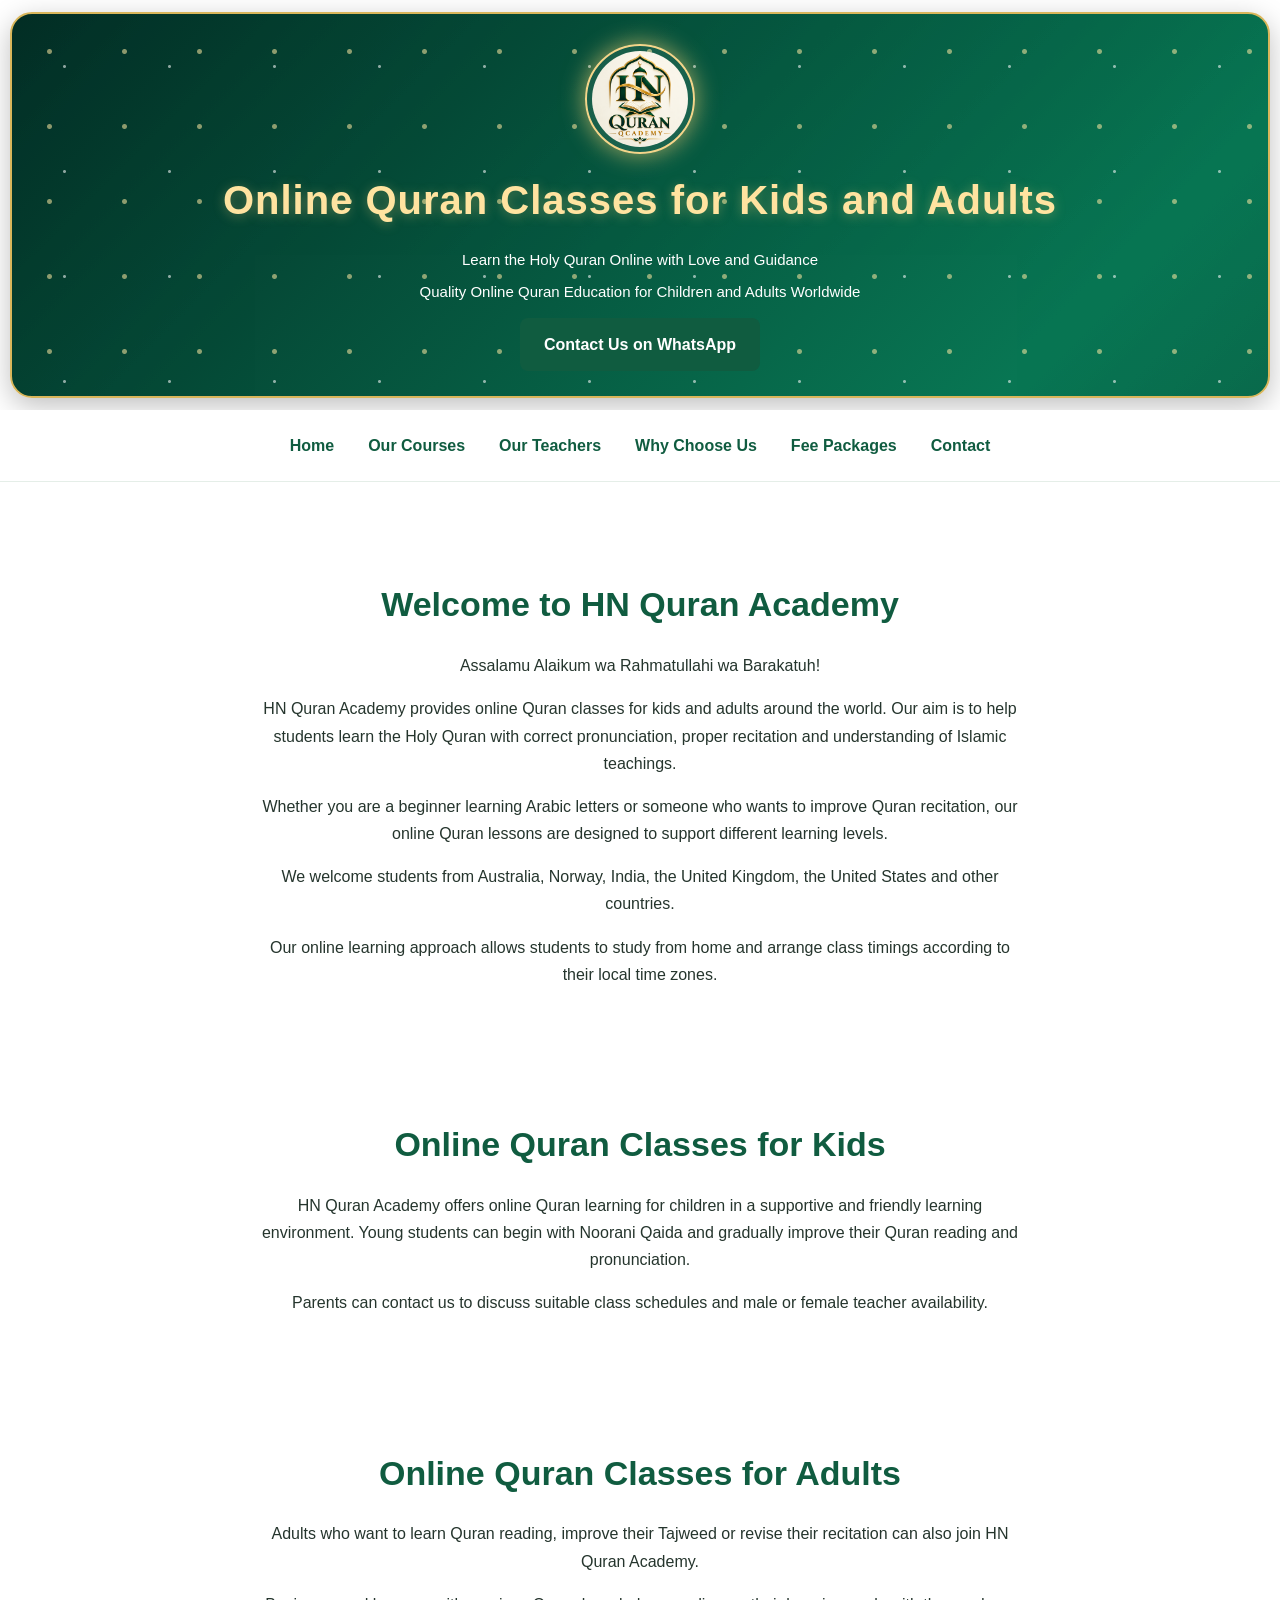
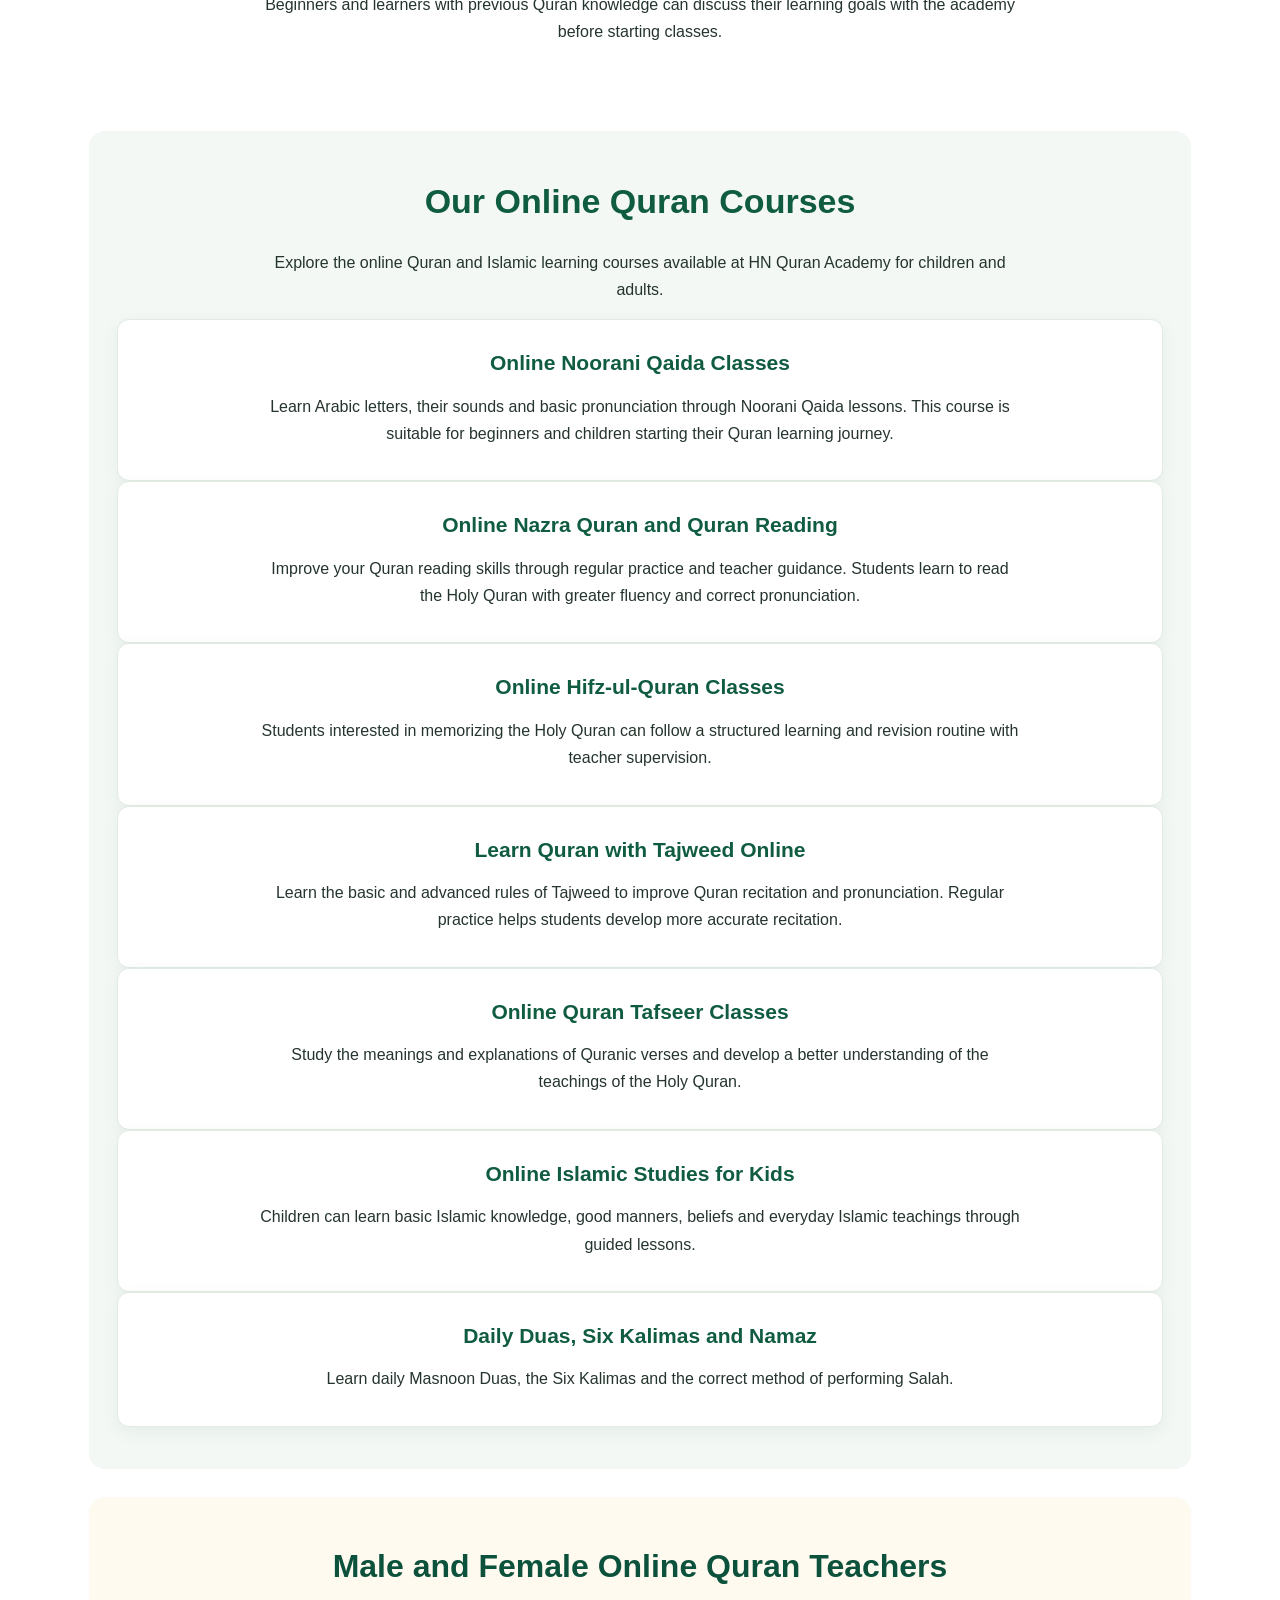
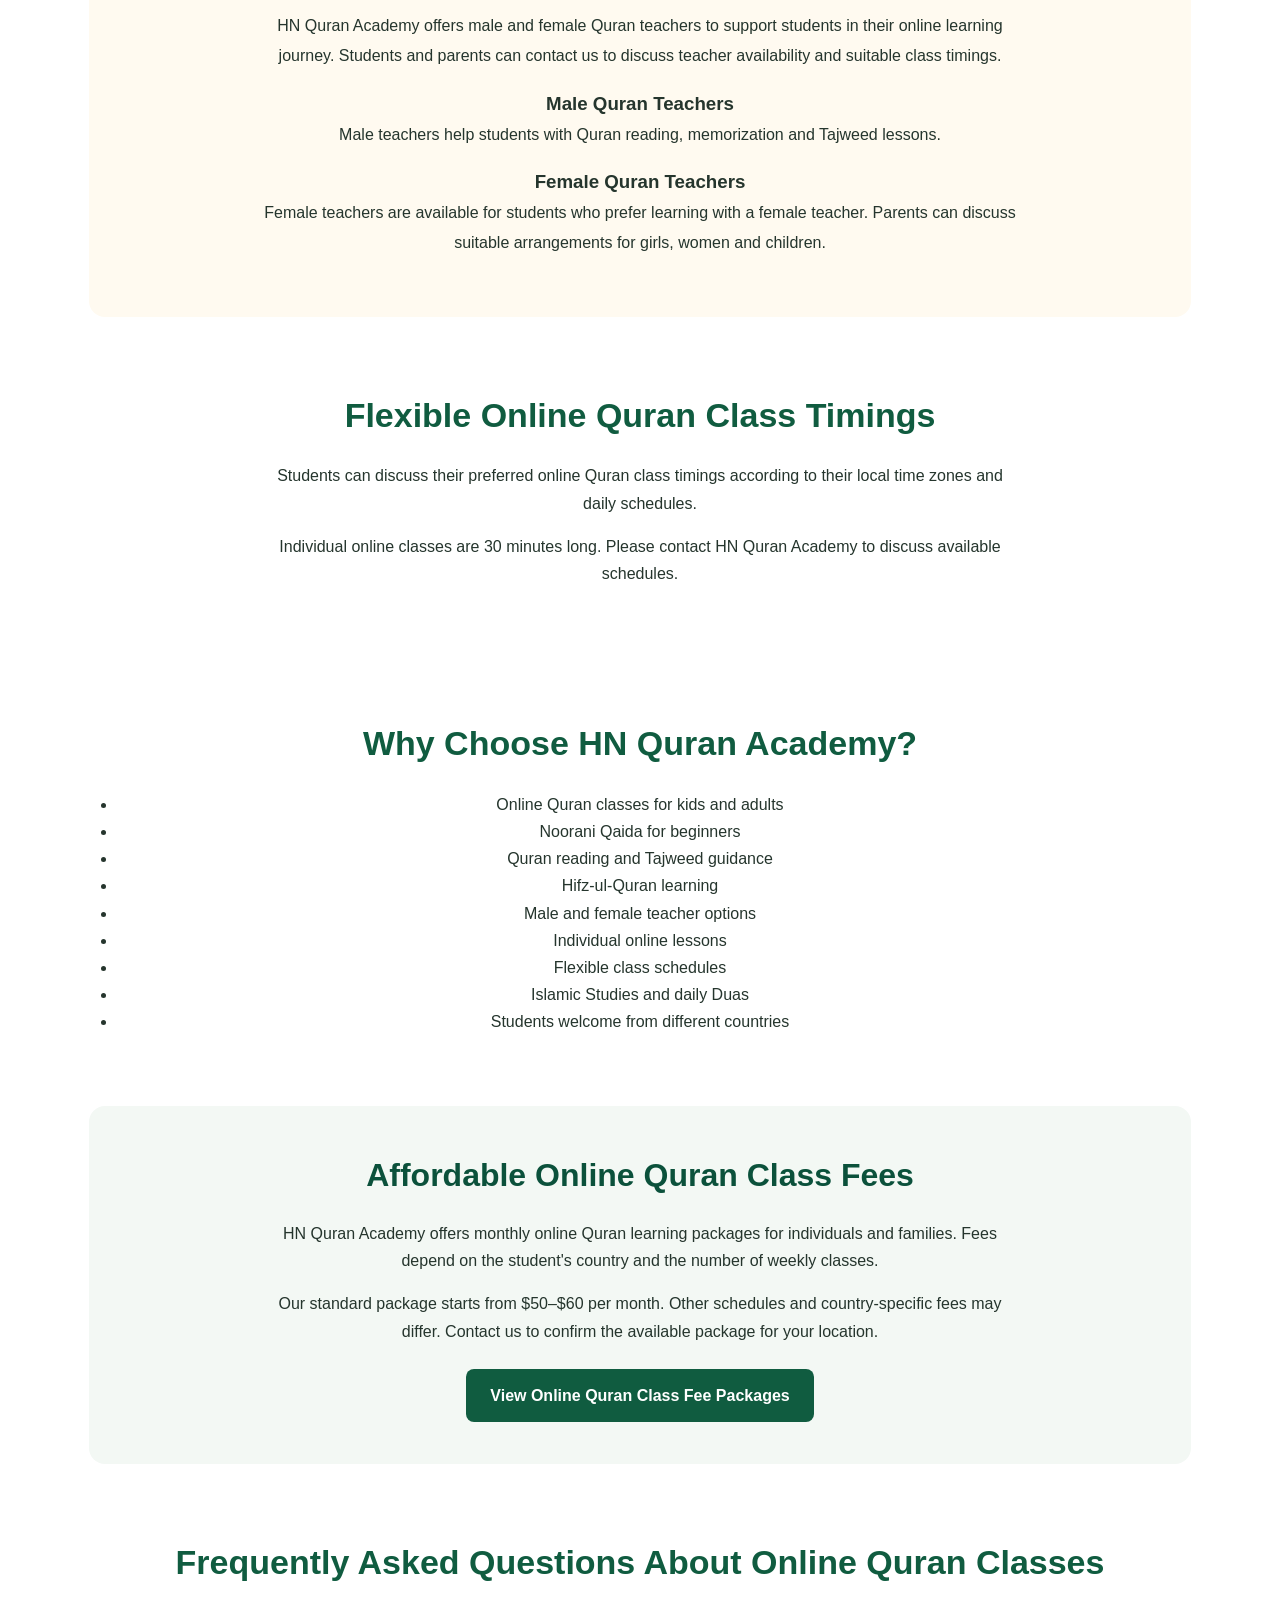
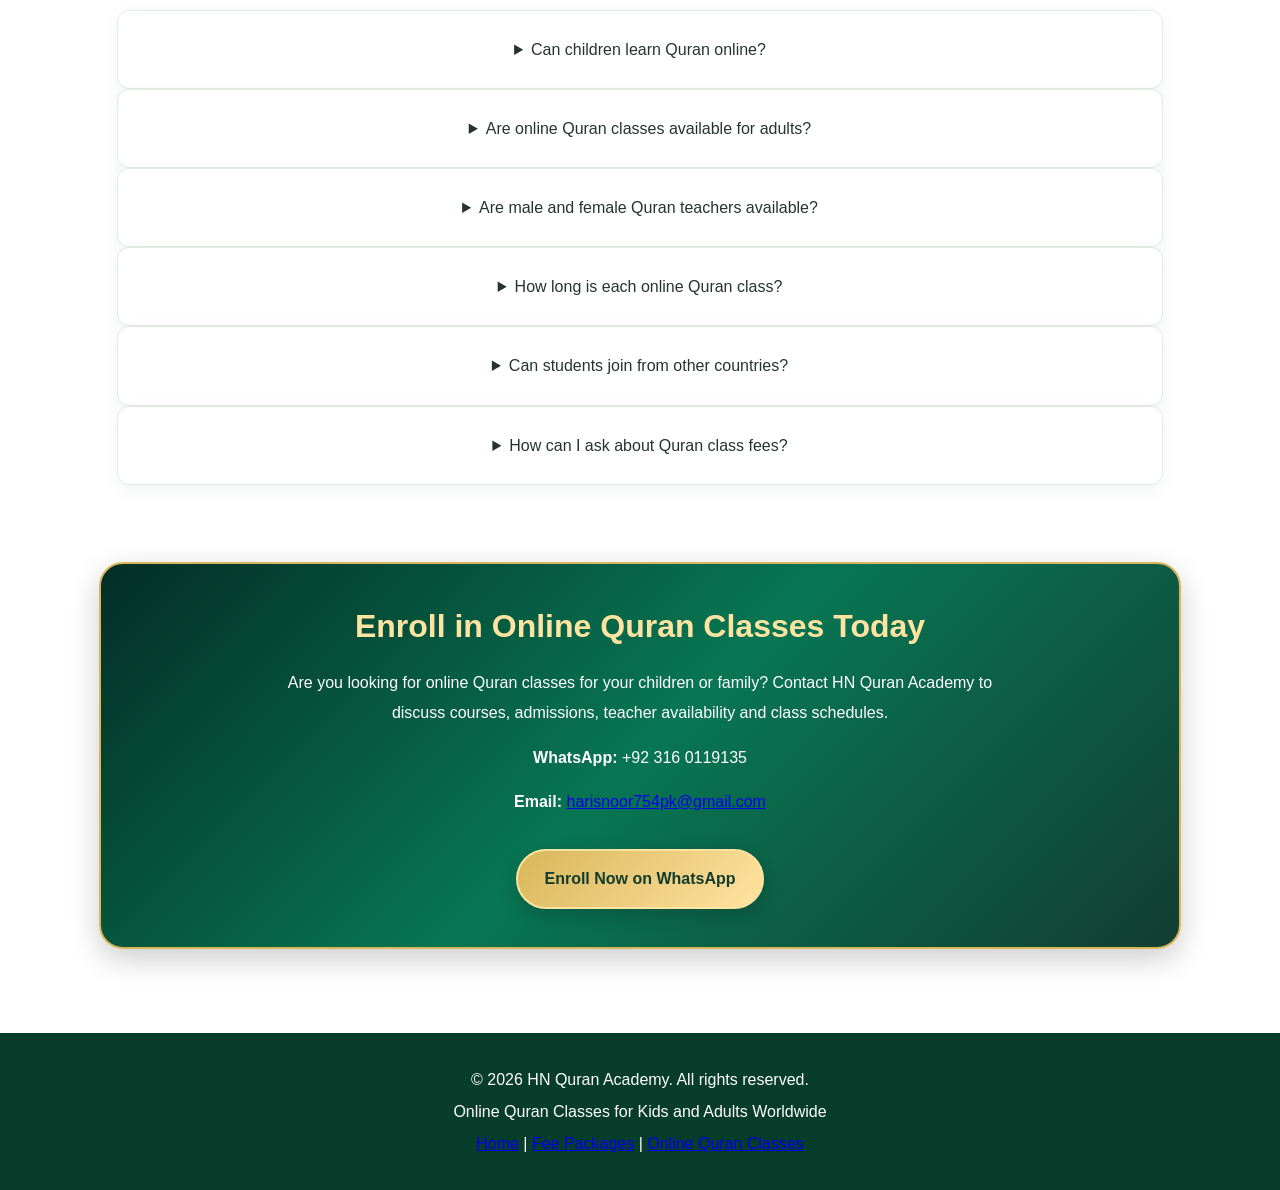
<file: online-quran-classes.html>
<!DOCTYPE html>
<html lang="en">
<head>
    <meta charset="UTF-8">
    <meta name="viewport" content="width=device-width, initial-scale=1.0">

    <title>Online Quran Classes for Kids & Adults | HN Quran Academy</title>

    <meta name="description" content="Join HN Quran Academy for online Quran classes for kids and adults worldwide. Learn Noorani Qaida, Quran reading, Hifz and Tajweed with male and female teachers.">

    <meta name="robots" content="index, follow">

    <meta name="theme-color" content="#105c40">

    <link rel="canonical" href="https://harisnoor754.github.io/hn-quran-academy/online-quran-classes.html">

    <meta property="og:type" content="website">
    <meta property="og:title" content="Online Quran Classes for Kids & Adults | HN Quran Academy">
    <meta property="og:description" content="Learn Quran online with HN Quran Academy. Online Quran lessons for children and adults with male and female teachers worldwide.">
    <meta property="og:url" content="https://harisnoor754.github.io/hn-quran-academy/online-quran-classes.html">
    <meta property="og:site_name" content="HN Quran Academy">

    <link rel="stylesheet" href="css/style.css">

    <!-- Educational Organization Structured Data -->
    <script type="application/ld+json">
    {
      "@context": "https://schema.org",
      "@type": "EducationalOrganization",
      "name": "HN Quran Academy",
      "url": "https://harisnoor754.github.io/hn-quran-academy/",
      "description": "HN Quran Academy provides online Quran classes for children and adults worldwide, including Noorani Qaida, Quran reading, Hifz, Tajweed and Islamic Studies.",
      "email": "harisnoor754pk@gmail.com",
      "telephone": "+923160119135",
      "areaServed": "Worldwide",
      "availableLanguage": ["English", "Urdu", "Arabic"],
      "contactPoint": {
        "@type": "ContactPoint",
        "telephone": "+923160119135",
        "email": "harisnoor754pk@gmail.com",
        "contactType": "customer service",
        "availableLanguage": ["English", "Urdu", "Arabic"]
      }
    }
    </script>
</head>

<body>

<header class="main-header">

    <img src="logo/file_0000000088688211a267f4bf818e15f0.png"
         alt="HN Quran Academy Logo"
         class="academy-logo">

    <h1>Online Quran Classes for Kids and Adults</h1>

    <p>Learn the Holy Quran Online with Love and Guidance</p>

    <p>
        Quality Online Quran Education for Children and Adults Worldwide
    </p>

    <a href="https://wa.me/923160119135"
       class="button"
       target="_blank"
       rel="noopener noreferrer">
        Contact Us on WhatsApp
    </a>

</header>

<nav class="navbar" aria-label="Main navigation">
    <a href="index.html">Home</a>
    <a href="#courses">Our Courses</a>
    <a href="#teachers">Our Teachers</a>
    <a href="#benefits">Why Choose Us</a>
    <a href="fees.html">Fee Packages</a>
    <a href="#contact">Contact</a>
</nav>

<main>

<!-- INTRODUCTION -->

<section id="introduction">

    <h2>Welcome to HN Quran Academy</h2>

    <p>
        Assalamu Alaikum wa Rahmatullahi wa Barakatuh!
    </p>

    <p>
        HN Quran Academy provides online Quran classes for kids
        and adults around the world. Our aim is to help students
        learn the Holy Quran with correct pronunciation,
        proper recitation and understanding of Islamic teachings.
    </p>

    <p>
        Whether you are a beginner learning Arabic letters or
        someone who wants to improve Quran recitation,
        our online Quran lessons are designed to support
        different learning levels.
    </p>

    <p>
        We welcome students from Australia, Norway, India,
        the United Kingdom, the United States and other countries.
    </p>

    <p>
        Our online learning approach allows students to study
        from home and arrange class timings according to
        their local time zones.
    </p>

</section>


<!-- ONLINE QURAN CLASSES FOR KIDS -->

<section id="kids-classes">

    <h2>Online Quran Classes for Kids</h2>

    <p>
        HN Quran Academy offers online Quran learning for children
        in a supportive and friendly learning environment.
        Young students can begin with Noorani Qaida and gradually
        improve their Quran reading and pronunciation.
    </p>

    <p>
        Parents can contact us to discuss suitable class schedules
        and male or female teacher availability.
    </p>

</section>


<!-- ONLINE QURAN CLASSES FOR ADULTS -->

<section id="adult-classes">

    <h2>Online Quran Classes for Adults</h2>

    <p>
        Adults who want to learn Quran reading, improve their
        Tajweed or revise their recitation can also join
        HN Quran Academy.
    </p>

    <p>
        Beginners and learners with previous Quran knowledge
        can discuss their learning goals with the academy
        before starting classes.
    </p>

</section>


<!-- COURSES -->

<section id="courses">

    <h2>Our Online Quran Courses</h2>

    <p>
        Explore the online Quran and Islamic learning courses
        available at HN Quran Academy for children and adults.
    </p>

    <article class="card">

        <h3>Online Noorani Qaida Classes</h3>

        <p>
            Learn Arabic letters, their sounds and basic
            pronunciation through Noorani Qaida lessons.
            This course is suitable for beginners and children
            starting their Quran learning journey.
        </p>

    </article>

    <article class="card">

        <h3>Online Nazra Quran and Quran Reading</h3>

        <p>
            Improve your Quran reading skills through regular
            practice and teacher guidance. Students learn
            to read the Holy Quran with greater fluency
            and correct pronunciation.
        </p>

    </article>

    <article class="card">

        <h3>Online Hifz-ul-Quran Classes</h3>

        <p>
            Students interested in memorizing the Holy Quran
            can follow a structured learning and revision routine
            with teacher supervision.
        </p>

    </article>

    <article class="card">

        <h3>Learn Quran with Tajweed Online</h3>

        <p>
            Learn the basic and advanced rules of Tajweed
            to improve Quran recitation and pronunciation.
            Regular practice helps students develop
            more accurate recitation.
        </p>

    </article>

    <article class="card">

        <h3>Online Quran Tafseer Classes</h3>

        <p>
            Study the meanings and explanations of Quranic verses
            and develop a better understanding of the teachings
            of the Holy Quran.
        </p>

    </article>

    <article class="card">

        <h3>Online Islamic Studies for Kids</h3>

        <p>
            Children can learn basic Islamic knowledge,
            good manners, beliefs and everyday Islamic teachings
            through guided lessons.
        </p>

    </article>

    <article class="card">

        <h3>Daily Duas, Six Kalimas and Namaz</h3>

        <p>
            Learn daily Masnoon Duas, the Six Kalimas
            and the correct method of performing Salah.
        </p>

    </article>

</section>


<!-- TEACHERS -->

<section id="teachers">

    <h2>Male and Female Online Quran Teachers</h2>

    <p>
        HN Quran Academy offers male and female Quran teachers
        to support students in their online learning journey.
        Students and parents can contact us to discuss
        teacher availability and suitable class timings.
    </p>

    <h3>Male Quran Teachers</h3>

    <p>
        Male teachers help students with Quran reading,
        memorization and Tajweed lessons.
    </p>

    <h3>Female Quran Teachers</h3>

    <p>
        Female teachers are available for students who prefer
        learning with a female teacher. Parents can discuss
        suitable arrangements for girls, women and children.
    </p>

</section>


<!-- CLASS TIMINGS -->

<section id="timings">

    <h2>Flexible Online Quran Class Timings</h2>

    <p>
        Students can discuss their preferred online Quran
        class timings according to their local time zones
        and daily schedules.
    </p>

    <p>
        Individual online classes are 30 minutes long.
        Please contact HN Quran Academy to discuss
        available schedules.
    </p>

</section>


<!-- BENEFITS -->

<section id="benefits">

    <h2>Why Choose HN Quran Academy?</h2>

    <ul>
        <li>Online Quran classes for kids and adults</li>
        <li>Noorani Qaida for beginners</li>
        <li>Quran reading and Tajweed guidance</li>
        <li>Hifz-ul-Quran learning</li>
        <li>Male and female teacher options</li>
        <li>Individual online lessons</li>
        <li>Flexible class schedules</li>
        <li>Islamic Studies and daily Duas</li>
        <li>Students welcome from different countries</li>
    </ul>

</section>


<!-- FEES -->

<section id="fees">

    <h2>Affordable Online Quran Class Fees</h2>

    <p>
        HN Quran Academy offers monthly online Quran
        learning packages for individuals and families.
        Fees depend on the student's country and
        the number of weekly classes.
    </p>

    <p>
        Our standard package starts from $50–$60 per month.
        Other schedules and country-specific fees may differ.
        Contact us to confirm the available package
        for your location.
    </p>

    <a href="fees.html" class="button">
        View Online Quran Class Fee Packages
    </a>

</section>


<!-- FAQ -->

<section id="faq">

    <h2>Frequently Asked Questions About Online Quran Classes</h2>

    <details class="card">

        <summary>Can children learn Quran online?</summary>

        <p>
            Yes. Children can start with Noorani Qaida
            and gradually learn Quran reading and Tajweed
            with teacher guidance.
        </p>

    </details>

    <details class="card">

        <summary>Are online Quran classes available for adults?</summary>

        <p>
            Yes. Adults can contact HN Quran Academy
            to discuss Quran reading, Tajweed and other
            available learning courses.
        </p>

    </details>

    <details class="card">

        <summary>Are male and female Quran teachers available?</summary>

        <p>
            HN Quran Academy offers male and female teacher
            options. Contact us to discuss availability
            and suitable arrangements.
        </p>

    </details>

    <details class="card">

        <summary>How long is each online Quran class?</summary>

        <p>
            Individual online Quran classes are 30 minutes long.
        </p>

    </details>

    <details class="card">

        <summary>Can students join from other countries?</summary>

        <p>
            Yes. Students from different countries can contact
            HN Quran Academy to discuss class timings
            according to their local time zones.
        </p>

    </details>

    <details class="card">

        <summary>How can I ask about Quran class fees?</summary>

        <p>
            Contact us on WhatsApp or email to ask about
            monthly packages and fees for your country.
        </p>

    </details>

</section>


<!-- CONTACT -->

<section id="contact">

    <h2>Enroll in Online Quran Classes Today</h2>

    <p>
        Are you looking for online Quran classes for your
        children or family? Contact HN Quran Academy
        to discuss courses, admissions, teacher availability
        and class schedules.
    </p>

    <p>
        <strong>WhatsApp:</strong> +92 316 0119135
    </p>

    <p>
        <strong>Email:</strong>
        <a href="mailto:harisnoor754pk@gmail.com">
            harisnoor754pk@gmail.com
        </a>
    </p>

    <a class="button"
       href="https://wa.me/923160119135"
       target="_blank"
       rel="noopener noreferrer">
        Enroll Now on WhatsApp
    </a>

</section>

</main>


<!-- FOOTER -->

<footer>

    <p>
        &copy; 2026 HN Quran Academy. All rights reserved.
    </p>

    <p>
        Online Quran Classes for Kids and Adults Worldwide
    </p>

    <p>
        <a href="index.html">Home</a> |
        <a href="fees.html">Fee Packages</a> |
        <a href="online-quran-classes.html">Online Quran Classes</a>
    </p>

</footer>

</body>
</html>
</file>
<file: css/style.css>
:root {
--green: #105c40;
--dark-green: #083c2b;
--gold: #e7b94e;
--light: #f3f8f4;
--white: #ffffff;
--text: #25352d;
}

* {
  margin: 0;
  padding: 0;
  box-sizing: border-box;
  }

html {
scroll-behavior: smooth;
scroll-padding-top: 80px;
}

body {
font-family: Arial, Helvetica, sans-serif;
color: var(--text);
background: var(--white);
line-height: 1.7;
}

header {
background: linear-gradient(135deg, var(--dark-green), var(--green));
color: var(--white);
text-align: center;
padding: 42px 18px;
}

header h1 {
font-size: clamp(28px, 5vw, 44px);
margin-bottom: 8px;
letter-spacing: 0.5px;
}

header p {
font-size: 17px;
}

.navbar {
display: flex;
justify-content: center;
align-items: center;
flex-wrap: wrap;
gap: 8px;
padding: 14px;
background: var(--white);
border-bottom: 1px solid #e5eee8;
position: sticky;
top: 0;
z-index: 100;
}

.navbar a {
color: var(--green);
text-decoration: none;
font-weight: bold;
padding: 8px 13px;
border-radius: 6px;
transition: 0.2s;
}

.navbar a:hover {
background: var(--green);
color: var(--white);
}

main {
width: 100%;
max-width: 1150px;
margin: auto;
padding: 24px;
}

section {
margin: 28px 0;
padding: 42px 28px;
border-radius: 16px;
text-align: center;
}

section h2 {
color: var(--green);
font-size: clamp(25px, 4vw, 34px);
margin-bottom: 18px;
}

section p {
max-width: 760px;
margin: 0 auto 16px;
}

.hero {
background: linear-gradient(135deg, #f0f8f2, #fff8e8);
padding-top: 65px;
padding-bottom: 65px;
border: 1px solid #e6eee7;
}

.hero p {
font-size: 18px;
margin-bottom: 28px;
color: var(--text);
  }

.button {
display: inline-block;
background: var(--green);
color: var(--white);
padding: 13px 24px;
border-radius: 8px;
text-decoration: none;
font-weight: bold;
margin-top: 8px;
transition: background 0.2s, transform 0.2s;
}

.button:hover {
background: var(--dark-green);
transform: translateY(-2px);
}

.cards {
display: grid;
grid-template-columns: repeat(3, minmax(0, 1fr));
gap: 20px;
margin-top: 28px;
}

.card {
background: var(--white);
color: var(--text);
padding: 25px 20px;
border: 1px solid #e1ebe3;
border-radius: 12px;
box-shadow: 0 5px 18px rgba(8, 60, 43, 0.06);
transition: transform 0.2s, box-shadow 0.2s;
}

.card:hover {
transform: translateY(-4px);
box-shadow: 0 9px 24px rgba(8, 60, 43, 0.12);
}

.card h3 {
color: var(--green);
font-size: 21px;
margin-bottom: 12px;
}

.card p {
margin-bottom: 8px;
}

.note {
margin-top: 25px;
}

#courses,
#fees {
background: var(--light);
}

#teachers {
background: #fffaf0;
}

#contact {
background: var(--light);
border: 1px solid #e1ebe3;
}

.contact-detail {
overflow-wrap: anywhere;
}

.contact-detail a {
color: var(--green);
}

footer {
background: var(--dark-green);
color: var(--white);
text-align: center;
padding: 28px 16px;
margin-top: 25px;
}

footer p {
margin: 5px 0;
}

@media (max-width: 800px) {
.cards {
grid-template-columns: repeat(2, minmax(0, 1fr));
}

main {
    padding: 16px;
}

section {
    padding: 32px 20px;
}

}

@media (max-width: 520px) {
header {
padding: 30px 14px;
}

header p {
    font-size: 15px;
}

.navbar {
    gap: 4px;
    padding: 9px 5px;
}

.navbar a {
    font-size: 13px;
    padding: 7px 8px;
}

main {
    padding: 10px;
}

section {
    padding: 28px 15px;
    margin: 18px 0;
    border-radius: 12px;
}

.hero {
    padding-top: 40px;
    padding-bottom: 40px;
}

.hero p {
    font-size: 16px;
}

.cards {
    grid-template-columns: 1fr;
    gap: 14px;
}

.card {
    padding: 22px 16px;
}

.button {
    max-width: 100%;
    padding: 12px 18px;
}

  }
header .academy-logo {
    width: 90px;
    height: 90px;
    max-width: 90px;
    object-fit: contain;
    display: block;
    margin: 0 auto 12px;
    border-radius: 10px;
}

@media (max-width: 520px) {
    header .academy-logo {
        width: 70px;
        height: 70px;
        max-width: 70px;
    }
}
/* ==============================
   HN Quran Academy Fee Packages
   ============================== */

#fees.fees-section {
    background: linear-gradient(135deg, #f0f8f2, #fff8e8);
    border: 1px solid #e1ebe3;
    padding: 45px 28px;
}

#fees .fees-intro {
    font-size: 18px;
    font-weight: 600;
    color: var(--dark-green);
}

#fees .fees-duration {
    font-size: 15px;
    color: #53675c;
    margin-bottom: 25px;
}

#fees .cards {
    align-items: stretch;
    gap: 22px;
}

#fees .fee-card {
    position: relative;
    display: flex;
    flex-direction: column;
    text-align: left;
    padding: 30px 23px;
    border: 1px solid #dce9df;
    border-radius: 16px;
    background: var(--white);
    box-shadow: 0 7px 22px rgba(8, 60, 43, 0.08);
}

#fees .fee-card h3 {
    text-align: center;
    font-size: 23px;
    margin-bottom: 8px;
}

#fees .fee-subtitle {
    text-align: center;
    color: #64766b;
    font-size: 14px;
    margin-bottom: 18px;
}

#fees .fee-card ul {
    list-style: none;
    padding: 0;
    margin: 10px 0 18px;
    text-align: left;
}

#fees .fee-card li {
    position: relative;
    padding: 8px 0 8px 25px;
    border-bottom: 1px solid #edf2ee;
    font-size: 14px;
    line-height: 1.6;
}

#fees .fee-card li::before {
    content: "✓";
    position: absolute;
    left: 2px;
    top: 8px;
    color: var(--green);
    font-weight: bold;
}

#fees .fee-price {
    color: var(--green);
    font-weight: bold;
    font-size: 17px;
    text-align: center;
    margin-top: auto;
    padding-top: 12px;
}

#fees .fee-button {
    display: block;
    text-align: center;
    text-decoration: none;
    background: var(--green);
    color: var(--white);
    font-weight: bold;
    padding: 12px 14px;
    margin-top: 18px;
    border-radius: 8px;
    transition: background 0.2s, transform 0.2s;
}

#fees .fee-button:hover {
    background: var(--dark-green);
    transform: translateY(-2px);
}

#fees .popular-package {
    border: 2px solid var(--gold);
    box-shadow: 0 9px 28px rgba(8, 60, 43, 0.12);
}

#fees .popular-badge {
    display: block;
    width: fit-content;
    margin: -18px auto 15px;
    padding: 5px 14px;
    border-radius: 20px;
    background: var(--gold);
    color: #25352d;
    font-size: 12px;
    font-weight: bold;
}

#fees .family-package {
    border-top: 4px solid var(--green);
}

#fees .fees-note {
    margin-top: 28px;
    font-size: 14px;
    color: #53675c;
}

/* Fee cards on mobile */
@media (max-width: 800px) {
    #fees .cards {
        grid-template-columns: repeat(2, minmax(0, 1fr));
    }
}

@media (max-width: 520px) {
    #fees.fees-section {
        padding: 30px 15px;
    }

    #fees .cards {
        grid-template-columns: 1fr;
        gap: 18px;
    }

    #fees .fee-card {
        padding: 27px 19px;
    }

    #fees .fee-card h3 {
        font-size: 22px;
    }
}
/* HN Quran Academy Welcome Section */

.welcome-hero {
    display: flex;
    flex-direction: column;
    align-items: center;
    gap: 25px;
    width: 100%;
    max-width: 100%;
    box-sizing: border-box;
    overflow: hidden;
}

.welcome-content {
    width: 100%;
    max-width: 850px;
    box-sizing: border-box;
    text-align: center;
}

.welcome-image {
    width: 100%;
    max-width: 900px;
    margin: 0 auto;
    box-sizing: border-box;
}

.welcome-image img {
    display: block;
    width: 100%;
    max-width: 100%;
    height: auto;
    object-fit: contain;
    border-radius: 12px;
}

.welcome-features {
    display: flex;
    flex-wrap: wrap;
    justify-content: center;
    gap: 12px;
    margin: 20px 0;
}

.welcome-features span {
    display: inline-block;
    padding: 10px 14px;
    background: #f3f8f4;
    border: 1px solid #e7b94e;
    border-radius: 10px;
}

.welcome-buttons {
    display: flex;
    flex-wrap: wrap;
    justify-content: center;
    gap: 12px;
    margin-top: 22px;
}

.welcome-buttons .button {
    display: inline-block;
    text-align: center;
    box-sizing: border-box;
}

@media (max-width: 600px) {
    .welcome-hero {
        padding: 15px 10px;
        gap: 18px;
    }

    .welcome-content {
        padding: 10px 5px;
    }

    .welcome-image {
        width: 100%;
    }

    .welcome-image img {
        width: 100%;
        height: auto;
    }

    .welcome-buttons {
        flex-direction: column;
        align-items: stretch;
    }

    .welcome-buttons .button {
        width: 100%;
    }

    .welcome-features {
        flex-direction: column;
        align-items: stretch;
    }
}


/* FIX ADDITIONAL COURSE IMAGES */

#additional-courses .cards {
    display: flex !important;
    flex-wrap: wrap !important;
    justify-content: center !important;
    align-items: flex-start !important;
    gap: 15px !important;
    width: 100% !important;
}

#additional-courses .cards article.card {
    width: 100% !important;
    max-width: 320px !important;
    min-width: 0 !important;
    margin: 0 auto !important;
    padding: 10px !important;
    box-sizing: border-box !important;
    overflow: hidden !important;
}

#additional-courses .cards article.card img {
    display: block !important;
    width: 100% !important;
    max-width: 280px !important;
    height: 170px !important;
    max-height: 170px !important;
    object-fit: contain !important;
    margin: 0 auto !important;
}

/* MOBILE FIX */
@media (max-width: 600px) {
    #additional-courses .cards article.card {
        max-width: 300px !important;
    }

    #additional-courses .cards article.card img {
        max-width: 260px !important;
        height: 150px !important;
        max-height: 150px !important;
    }
}


/* PREMIUM HN ACADEMY HEADER */
.main-header {
    position: relative;
    overflow: hidden;
    isolation: isolate;
    text-align: center;
    padding: 30px 15px 25px !important;
    margin: 12px 10px;
    border: 2px solid #d9b65b;
    border-radius: 22px;
    background: linear-gradient(
        135deg,
        #032e25,
        #087653,
        #123d32,
        #064b38
    );
    background-size: 250% 250%;
    box-shadow: 0 8px 28px rgba(0,0,0,.25);
    animation: hnHeaderGlow 9s ease infinite;
}

@keyframes hnHeaderGlow {
    0%, 100% { background-position: 0% 50%; }
    50% { background-position: 100% 50%; }
}

.main-header::before {
    content: "";
    position: absolute;
    inset: 0;
    z-index: -1;
    pointer-events: none;
    background-image:
        radial-gradient(circle, #ffe9a3 2px, transparent 3px),
        radial-gradient(circle, #fff 1px, transparent 2px);
    background-size: 75px 75px, 105px 105px;
    animation: hnHeaderSparkle 6s linear infinite;
    opacity: .55;
}

@keyframes hnHeaderSparkle {
    from { background-position: 0 0, 20px 30px; }
    to { background-position: 75px 75px, 125px 135px; }
}

.main-header .academy-logo {
    position: relative;
    z-index: 1;
    width: 110px !important;
    height: 110px !important;
    max-width: 110px !important;
    object-fit: contain;
    padding: 5px;
    border: 2px solid #f4d58a;
    border-radius: 50%;
    background: rgba(255,255,255,.08);
    box-shadow: 0 0 25px rgba(255,215,120,.65);
    animation: hnLogoGlow 3s ease-in-out infinite;
}

@keyframes hnLogoGlow {
    0%, 100% { box-shadow: 0 0 15px rgba(255,215,120,.45); }
    50% { box-shadow: 0 0 32px rgba(255,215,120,.9); }
}

.main-header h1 {
    position: relative;
    z-index: 1;
    color: #ffe3a0 !important;
    font-size: clamp(27px, 6vw, 40px);
    font-weight: 800;
    letter-spacing: 1px;
    margin: 12px 0;
    text-shadow: 0 2px 12px rgba(255,215,120,.35);
}

.main-header p {
    position: relative;
    z-index: 1;
    color: #fff !important;
    font-size: 15px;
    line-height: 1.8;
    margin: 5px auto;
}

.main-header .header-tagline {
    color: #ffe3a0 !important;
    font-weight: bold;
}

@media (max-width: 600px) {
    .main-header {
        margin: 10px 7px;
        padding: 23px 12px !important;
    }

    .main-header .academy-logo {
        width: 95px !important;
        height: 95px !important;
    }

    .main-header h1 {
        font-size: 27px;
    }
}

@media (prefers-reduced-motion: reduce) {
    .main-header,
    .main-header::before,
    .main-header .academy-logo {
        animation: none;
    }
}

/* PREMIUM MULTI-COLOR COURSE CARDS */

#courses .cards {
    display: grid !important;
    grid-template-columns: repeat(auto-fit, minmax(230px, 1fr));
    gap: 22px !important;
    align-items: stretch;
}

#courses .cards .card {
    position: relative;
    isolation: isolate;
    overflow: hidden;
    padding: 22px 16px !important;
    border: 1px solid #d9b65b !important;
    border-radius: 18px !important;
    text-align: center;
    box-shadow: 0 7px 20px rgba(0,0,0,.13);
    transition: transform .35s ease, box-shadow .35s ease;
}

#courses .cards .card:nth-child(4n+1) {
    background: linear-gradient(145deg, #063c30, #087653) !important;
    color: #fff !important;
}

#courses .cards .card:nth-child(4n+2) {
    background: linear-gradient(145deg, #102b50, #245b85) !important;
    color: #fff !important;
}

#courses .cards .card:nth-child(4n+3) {
    background: linear-gradient(145deg, #f8edcf, #e8d49d) !important;
    color: #263b2d !important;
}

#courses .cards .card:nth-child(4n+4) {
    background: linear-gradient(145deg, #3d2855, #79528c) !important;
    color: #fff !important;
}

#courses .cards .card h3 {
    font-size: 19px;
    line-height: 1.5;
    margin: 12px 0;
    color: inherit !important;
}

#courses .cards .card p {
    color: inherit !important;
    line-height: 1.8;
}

#courses .cards .card img {
    border-radius: 12px;
    transition: transform .35s ease;
}

#courses .cards .card:hover {
    transform: translateY(-7px);
    box-shadow: 0 14px 28px rgba(0,0,0,.22);
}

#courses .cards .card:hover img {
    transform: scale(1.04);
}

@media (max-width: 600px) {
    #courses .cards {
        grid-template-columns: 1fr !important;
        gap: 16px !important;
    }

    #courses .cards .card {
        max-width: 340px;
        width: 100%;
        margin: 0 auto;
    }
}

@media (prefers-reduced-motion: reduce) {
    #courses .cards .card,
    #courses .cards .card img {
        transition: none;
    }
}

/* PREMIUM ADDITIONAL ISLAMIC COURSE CARDS */

#additional-courses details.card {
    background: linear-gradient(135deg, #063c30, #087653) !important;
    color: #ffe3a0 !important;
    border: 2px solid #d9b65b !important;
    border-radius: 20px !important;
    padding: 20px !important;
    box-shadow: 0 8px 24px rgba(0,0,0,.18);
}

#additional-courses details > summary {
    color: #ffe3a0 !important;
    font-size: 19px;
    font-weight: bold;
    cursor: pointer;
    padding: 10px;
}

#additional-courses .cards article.card {
    border: 2px solid #d9b65b !important;
    border-radius: 17px !important;
    padding: 16px !important;
    text-align: center;
    box-shadow: 0 7px 18px rgba(0,0,0,.15);
    transition: transform .3s ease, box-shadow .3s ease;
}

#additional-courses .cards article.card:nth-child(4n+1) {
    background: linear-gradient(145deg, #102b50, #245b85) !important;
    color: #fff !important;
}

#additional-courses .cards article.card:nth-child(4n+2) {
    background: linear-gradient(145deg, #f8edcf, #e8d49d) !important;
    color: #263b2d !important;
}

#additional-courses .cards article.card:nth-child(4n+3) {
    background: linear-gradient(145deg, #3d2855, #79528c) !important;
    color: #fff !important;
}

#additional-courses .cards article.card:nth-child(4n+4) {
    background: linear-gradient(145deg, #063c30, #087653) !important;
    color: #fff !important;
}

#additional-courses .cards article.card h3,
#additional-courses .cards article.card p {
    color: inherit !important;
}

#additional-courses .cards article.card:hover {
    transform: translateY(-6px);
    box-shadow: 0 13px 25px rgba(0,0,0,.23);
}

@media (prefers-reduced-motion: reduce) {
    #additional-courses .cards article.card {
        transition: none;
    }
}

/* PREMIUM TEACHER FADE + SMOOTH SLIDE ANIMATION */

.hn-teacher-animate {
    animation: hnTeacherFadeSlide 0.9s ease-out both;
}

@keyframes hnTeacherFadeSlide {
    0% {
        opacity: 0;
        transform: translateY(18px) scale(0.97);
    }

    100% {
        opacity: 1;
        transform: translateY(0) scale(1);
    }
}

@media (prefers-reduced-motion: reduce) {
    .hn-teacher-animate {
        animation: none !important;
    }
}

/* PREMIUM HN QURAN ACADEMY FEE PACKAGES */

#fees .cards {
    display: grid !important;
    grid-template-columns: repeat(auto-fit, minmax(250px, 1fr));
    gap: 24px !important;
    align-items: stretch;
}

#fees .cards .fee-card {
    position: relative;
    overflow: hidden;
    isolation: isolate;
    padding: 28px 20px !important;
    border: 2px solid #d9b65b !important;
    border-radius: 22px !important;
    text-align: center;
    box-shadow: 0 9px 25px rgba(0,0,0,.16);
    transition: transform .4s ease, box-shadow .4s ease;
}

/* BASIC PACKAGE */
#fees .cards .fee-card:nth-child(1) {
    background: linear-gradient(145deg, #063c30, #087653) !important;
    color: #ffffff !important;
}

/* STANDARD PACKAGE */
#fees .cards .fee-card:nth-child(2) {
    background: linear-gradient(145deg, #102b50, #28638c) !important;
    color: #ffffff !important;
}

/* FAMILY PACKAGE */
#fees .cards .fee-card:nth-child(3) {
    background: linear-gradient(145deg, #f8edcf, #e8d49d) !important;
    color: #263b2d !important;
}

/* PACKAGE HEADINGS */
#fees .fee-card h3 {
    color: #ffe3a0 !important;
    font-size: 21px;
    line-height: 1.5;
    margin-bottom: 14px;
}

#fees .fee-card:nth-child(3) h3 {
    color: #174b37 !important;
}

/* SUBTITLES */
#fees .fee-card .fee-subtitle {
    font-weight: bold;
    font-size: 15px;
    color: #ffe3a0 !important;
}

#fees .fee-card:nth-child(3) .fee-subtitle {
    color: #174b37 !important;
}

/* PACKAGE DETAILS */
#fees .fee-card p,
#fees .fee-card li {
    color: inherit !important;
    line-height: 1.9;
}

#fees .fee-card ul {
    text-align: left;
    padding-left: 22px;
    margin: 18px 0;
}

/* PRICE HIGHLIGHT */
#fees .fee-card .fee-price {
    color: #ffe3a0 !important;
    font-size: 19px;
    font-weight: bold;
    margin: 18px 0;
}

#fees .fee-card:nth-child(3) .fee-price {
    color: #174b37 !important;
}

/* BUTTONS */
#fees .fee-card .fee-button {
    display: inline-block;
    padding: 12px 19px;
    margin-top: 12px;
    border: 2px solid #f4d58a;
    border-radius: 30px;
    background: linear-gradient(135deg, #d9b65b, #ffe3a0);
    color: #123c2d !important;
    font-weight: bold;
    text-decoration: none;
    transition: .3s ease;
}

#fees .fee-card .fee-button:hover {
    background: #ffffff;
    transform: scale(1.05);
}

/* MOST POPULAR BADGE */
#fees .popular-badge {
    display: inline-block;
    padding: 8px 16px;
    margin-bottom: 12px;
    border-radius: 25px;
    background: linear-gradient(135deg, #d9b65b, #ffe3a0);
    color: #183d2d !important;
    font-weight: bold;
}

/* HOVER ANIMATION */
#fees .cards .fee-card:hover {
    transform: translateY(-9px);
    box-shadow: 0 17px 35px rgba(0,0,0,.24);
}

/* FEES SECTION HEADING */
#fees > h2 {
    color: #0b513b;
    text-align: center;
    font-size: clamp(24px, 4vw, 32px);
}

#fees .fees-intro,
#fees .fees-duration,
#fees .fees-note {
    text-align: center;
    line-height: 1.9;
}

/* MOBILE RESPONSIVE */
@media (max-width: 600px) {
    #fees .cards {
        grid-template-columns: 1fr !important;
        gap: 18px !important;
    }

    #fees .cards .fee-card {
        width: 100%;
        max-width: 360px;
        margin: 0 auto;
    }
}

/* ACCESSIBILITY */
@media (prefers-reduced-motion: reduce) {
    #fees .cards .fee-card,
    #fees .fee-card .fee-button {
        transition: none !important;
    }
}

/* PREMIUM HN QURAN ACADEMY CONTACT SECTION */

#contact {
    position: relative;
    isolation: isolate;
    overflow: hidden;
    margin: 35px 10px;
    padding: 38px 22px !important;
    text-align: center;
    color: #ffffff !important;
    background: linear-gradient(135deg, #032e25, #087653, #123d32) !important;
    border: 2px solid #d9b65b !important;
    border-radius: 24px !important;
    box-shadow: 0 10px 30px rgba(0,0,0,.20);
}

/* CONTACT HEADING */
#contact h2 {
    color: #ffe3a0 !important;
    font-size: clamp(23px, 4vw, 32px);
    line-height: 1.5;
    margin-bottom: 18px;
}

/* INTRODUCTION */
#contact > p {
    color: #ffffff !important;
    max-width: 750px;
    margin: 14px auto;
    line-height: 1.9;
    font-size: 16px;
}

/* CONTACT DETAILS */
#contact .contact-detail {
    display: block;
    max-width: 430px;
    margin: 15px auto !important;
    padding: 15px 18px;
    border: 1px solid #d9b65b;
    border-radius: 15px;
    background: rgba(255,255,255,.09);
    color: #ffffff !important;
    font-size: 16px;
    overflow-wrap: anywhere;
    transition: transform .3s ease, background .3s ease;
}

#contact .contact-detail:hover {
    transform: translateY(-4px);
    background: rgba(255,255,255,.16);
}

/* CONTACT LABELS */
#contact .contact-detail strong {
    color: #ffe3a0 !important;
}

/* EMAIL LINK */
#contact .contact-detail a {
    color: #ffe3a0 !important;
    text-decoration: none;
    font-weight: bold;
}

#contact .contact-detail a:hover {
    text-decoration: underline;
}

/* WHATSAPP BUTTON */
#contact > a.button {
    display: inline-block;
    margin-top: 18px;
    padding: 14px 26px;
    border: 2px solid #ffe3a0;
    border-radius: 35px;
    background: linear-gradient(135deg, #d9b65b, #ffe3a0);
    color: #123c2d !important;
    font-size: 16px;
    font-weight: bold;
    text-decoration: none;
    box-shadow: 0 6px 18px rgba(0,0,0,.18);
    transition: transform .3s ease, box-shadow .3s ease;
}

#contact > a.button:hover {
    transform: translateY(-5px) scale(1.04);
    box-shadow: 0 12px 25px rgba(0,0,0,.25);
}

/* MOBILE DESIGN */
@media (max-width: 600px) {
    #contact {
        margin: 22px 8px;
        padding: 28px 14px !important;
    }

    #contact > p {
        font-size: 15px;
    }

    #contact .contact-detail {
        font-size: 14px;
        padding: 13px 10px;
    }

    #contact > a.button {
        padding: 13px 20px;
        font-size: 15px;
    }
}

/* ACCESSIBILITY */
@media (prefers-reduced-motion: reduce) {
    #contact .contact-detail,
    #contact > a.button {
        transition: none !important;
    }
}

/* PREMIUM HN QURAN ACADEMY TEACHER BOXES */

#teachers > h2 {
    color: #0b513b;
    text-align: center;
    font-size: clamp(24px, 4vw, 32px);
}

#teachers > p {
    text-align: center;
    line-height: 1.9;
}

/* BOTH TEACHER BOXES */
#teachers > .cards > article.card {
    position: relative;
    overflow: hidden;
    isolation: isolate;
    padding: 25px 18px !important;
    border: 2px solid #d9b65b !important;
    border-radius: 22px !important;
    box-shadow: 0 9px 25px rgba(0,0,0,.16);
    transition: transform .4s ease, box-shadow .4s ease;
}

/* MALE TEACHER BOX */
#teachers > .cards > article.card:nth-child(1) {
    background: linear-gradient(145deg, #063c30, #087653) !important;
    color: #ffffff !important;
}

/* FEMALE TEACHER BOX */
#teachers > .cards > article.card:nth-child(2) {
    background: linear-gradient(145deg, #102b50, #28638c) !important;
    color: #ffffff !important;
}

/* HEADINGS */
#teachers > .cards > article.card h3 {
    color: #ffe3a0 !important;
    text-align: center;
    line-height: 1.5;
}

/* DESCRIPTIONS */
#teachers > .cards > article.card p {
    color: #ffffff !important;
    line-height: 1.9;
}

/* TEACHER PHOTOS */
#teachers #teacher-slide,
#teachers #female-teacher-slide {
    border: 4px solid #f4d58a;
    border-radius: 18px !important;
    padding: 5px;
    background: rgba(255,255,255,.10);
    box-shadow: 0 0 22px rgba(255,215,120,.35);
    transition: transform .4s ease, box-shadow .4s ease;
}

#teachers #teacher-slide:hover,
#teachers #female-teacher-slide:hover {
    transform: scale(1.04);
    box-shadow: 0 0 30px rgba(255,215,120,.7);
}

/* VIEW PROFILE AND CLOSE BUTTONS */
#teachers > .cards > article.card button {
    display: inline-block;
    margin: 12px 5px;
    padding: 11px 23px;
    border: 2px solid #ffe3a0;
    border-radius: 30px;
    background: linear-gradient(135deg, #d9b65b, #ffe3a0);
    color: #123c2d !important;
    font-weight: bold;
    font-size: 14px;
    cursor: pointer;
    transition: transform .3s ease, box-shadow .3s ease;
}

#teachers > .cards > article.card button:hover {
    transform: translateY(-4px);
    box-shadow: 0 8px 18px rgba(0,0,0,.25);
}

/* PROFILE DETAILS */
#teachers #teacher-profile,
#teachers #female-teacher-profile {
    padding: 15px !important;
    border: 1px solid #d9b65b;
    border-radius: 15px;
    background: rgba(255,255,255,.10);
}

/* BOX HOVER */
#teachers > .cards > article.card:hover {
    transform: translateY(-7px);
    box-shadow: 0 16px 32px rgba(0,0,0,.24);
}

/* MOBILE DESIGN */
@media (max-width: 600px) {
    #teachers > .cards > article.card {
        padding: 20px 14px !important;
    }

    #teachers #teacher-slide,
    #teachers #female-teacher-slide {
        max-width: 250px !important;
    }
}

/* ACCESSIBILITY */
@media (prefers-reduced-motion: reduce) {
    #teachers > .cards > article.card,
    #teachers #teacher-slide,
    #teachers #female-teacher-slide,
    #teachers > .cards > article.card button {
        transition: none !important;
    }
}
</file>
